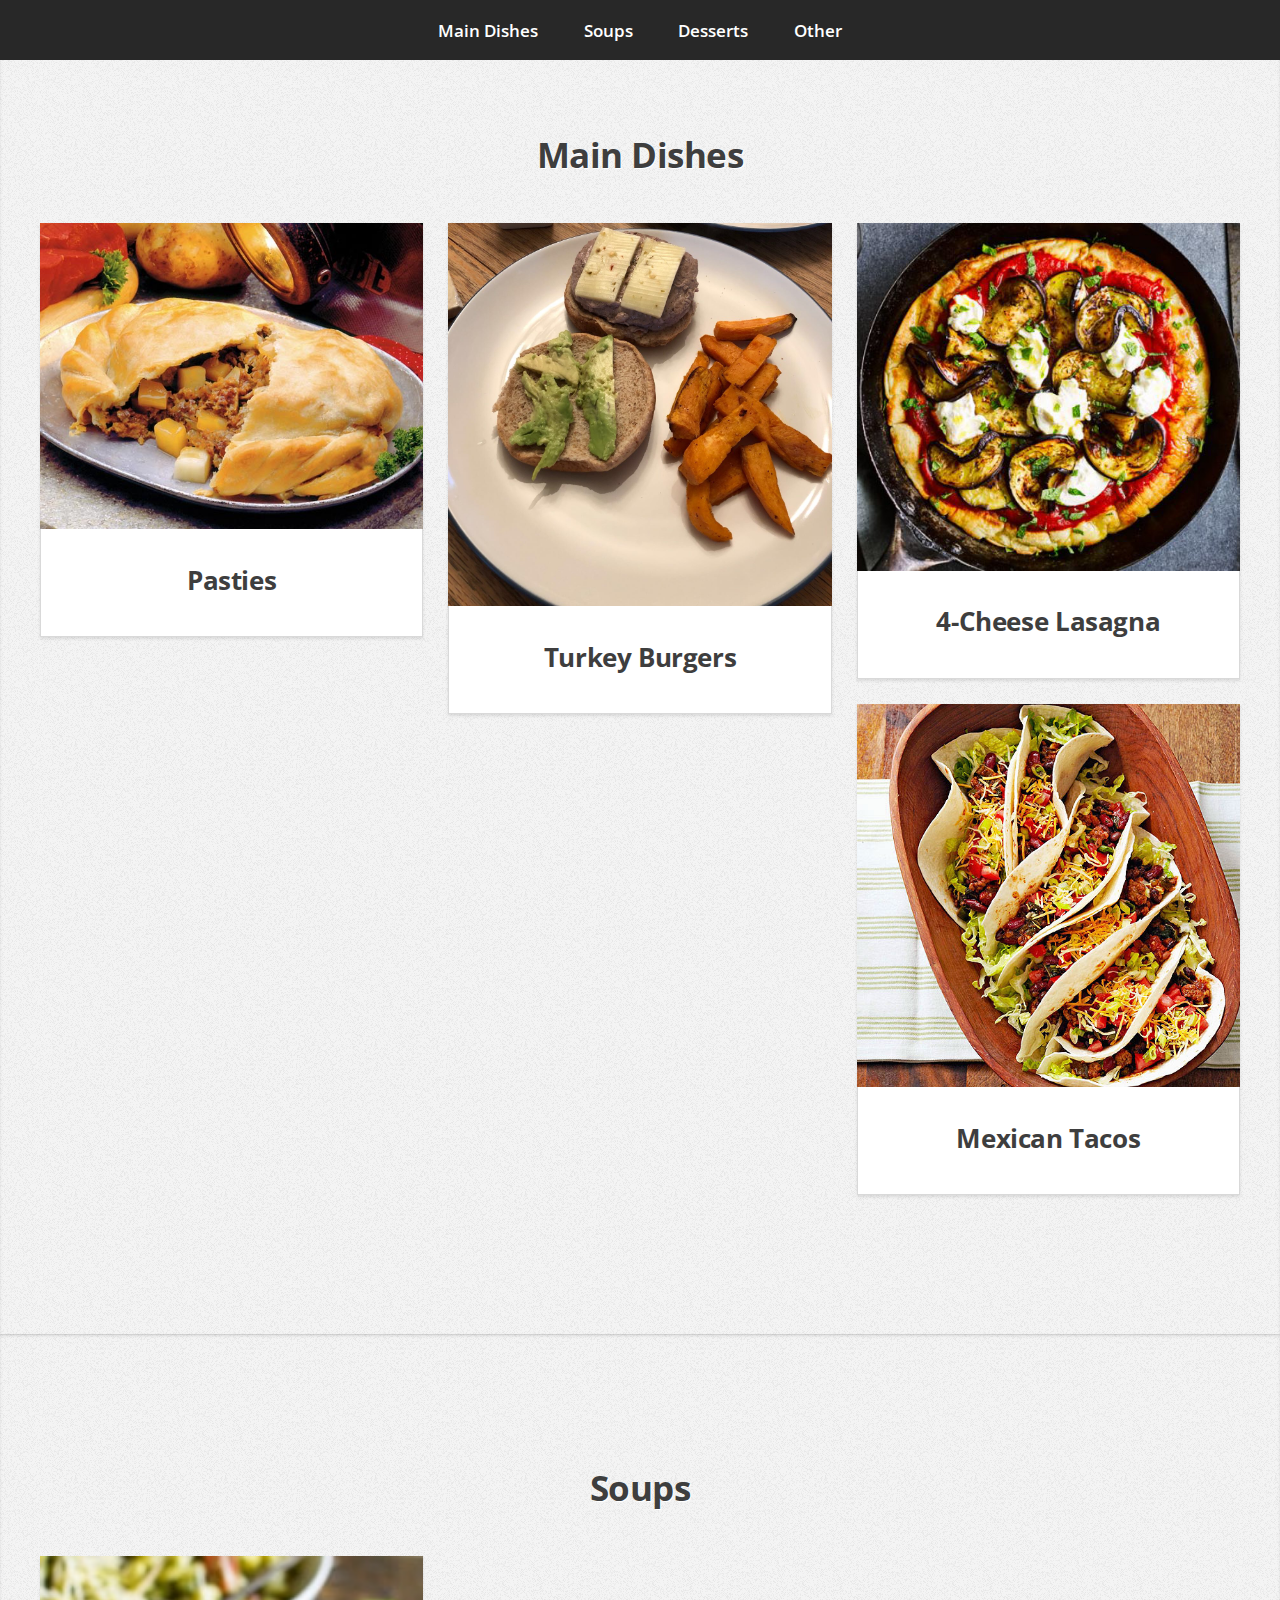
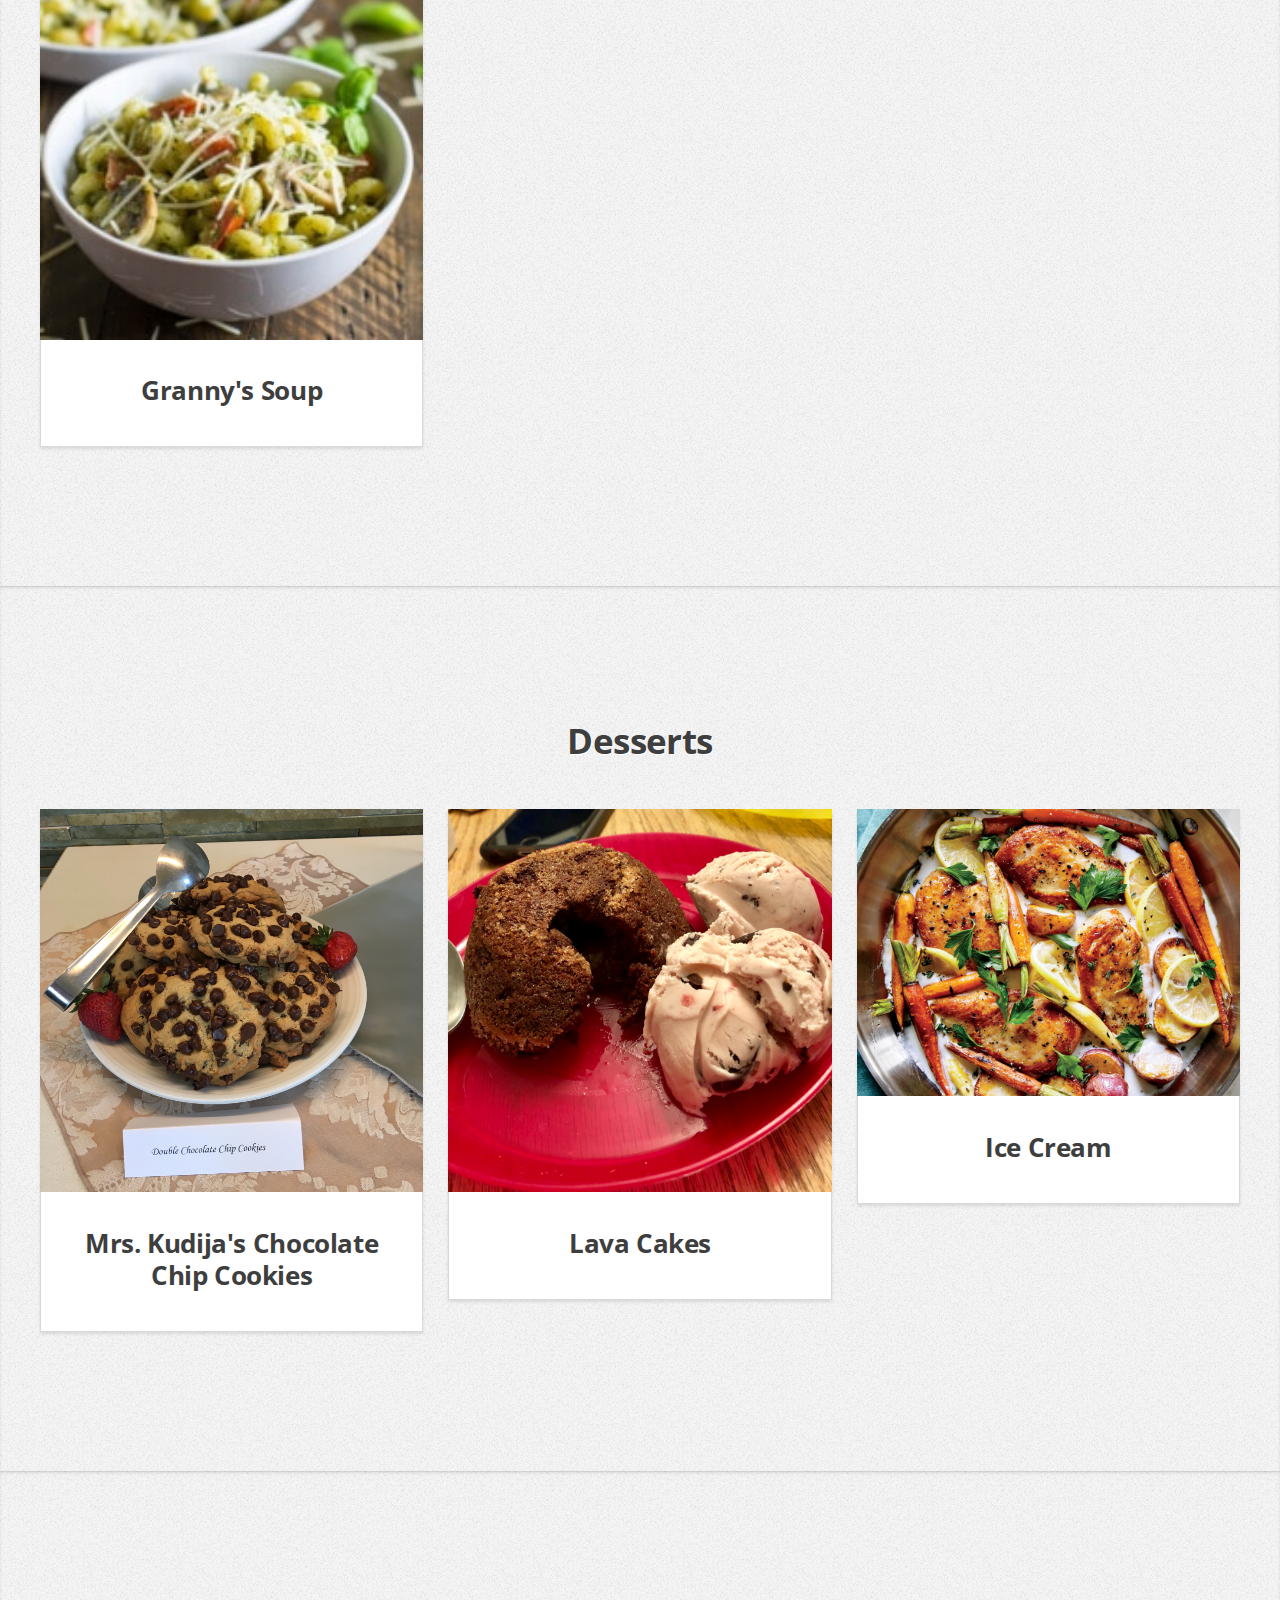
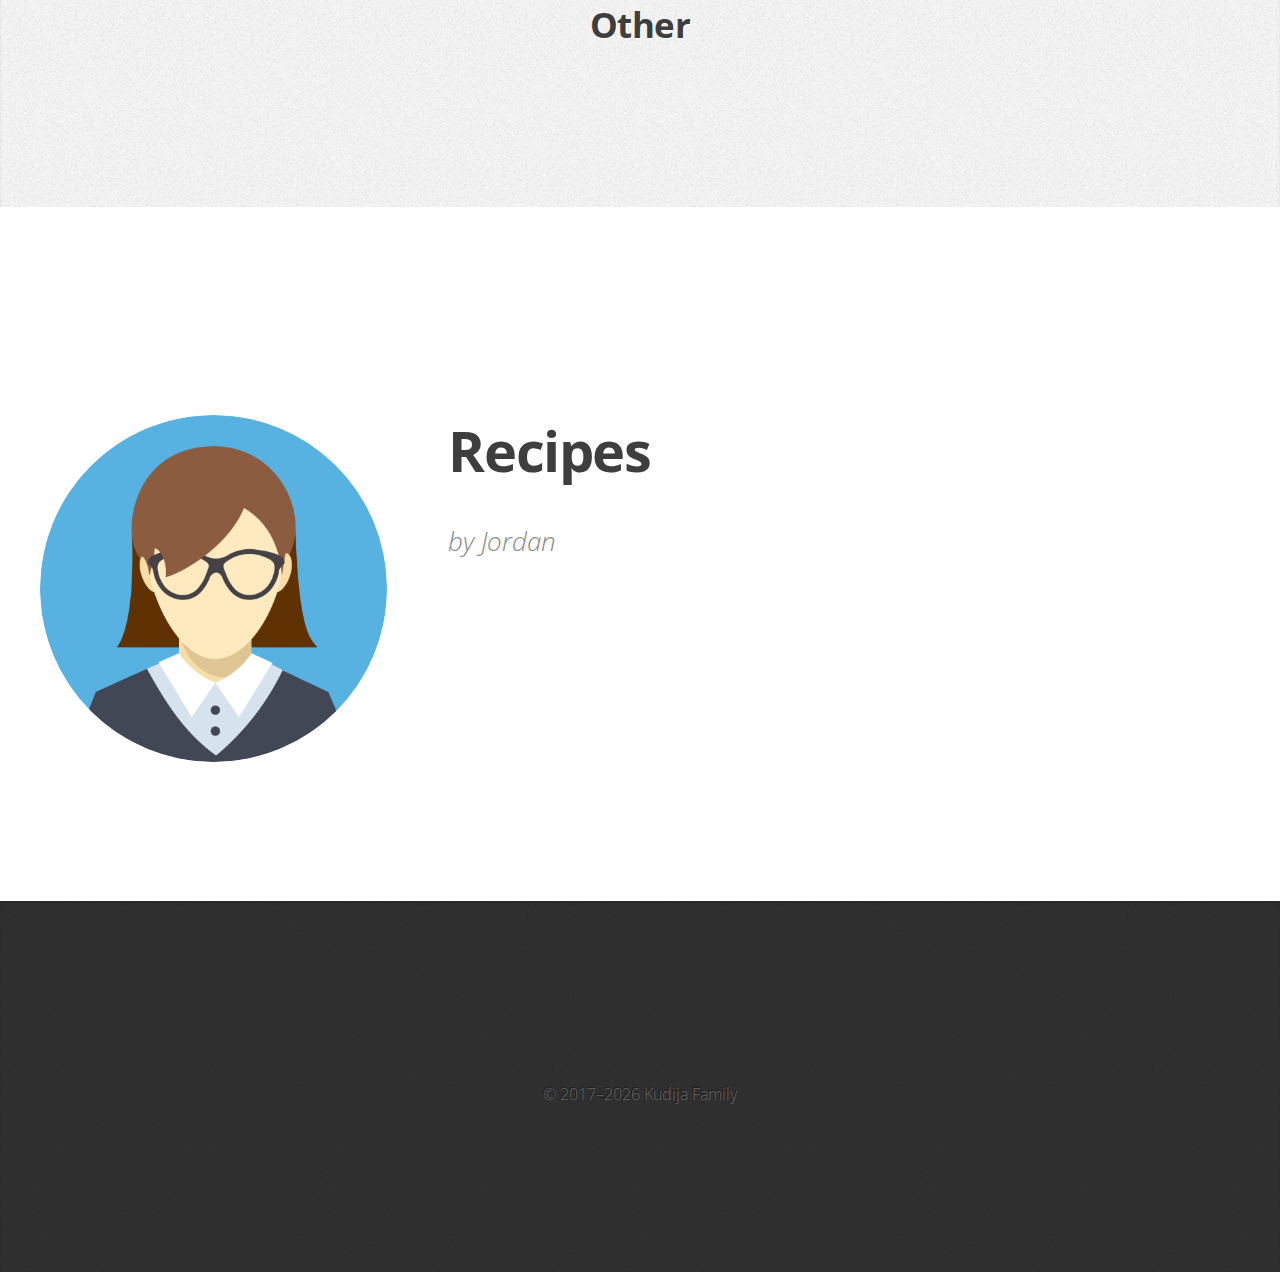
<file: docs/index.html>
<!DOCTYPE HTML>
<!--
	Miniport by HTML5 UP
	html5up.net | @ajlkn
	Free for personal and commercial use under the CCA 3.0 license (html5up.net/license)
-->
<html>
<head>
	<title>Recipes</title>
	<meta charset="utf-8" />
	<meta name="viewport" content="width=device-width, initial-scale=1" />
	<!--[if lte IE 8]><script src="assets/js/ie/html5shiv.js"></script><![endif]-->
	<link rel="stylesheet" href="assets/css/main.css" />
	<!--[if lte IE 8]><link rel="stylesheet" href="assets/css/ie8.css" /><![endif]-->
	<!--[if lte IE 9]><link rel="stylesheet" href="assets/css/ie9.css" /><![endif]-->
</head>
<body>

	<!-- Nav -->
	<nav id="nav">
		<ul class="container">
			<li><a href="#MainDishes">Main Dishes</a></li>
			<li><a href="#Soups">Soups</a></li>
			<li><a href="#Desserts">Desserts</a></li>
			<li><a href="#Other">Other</a></li>
															
		</ul>
	</nav>




<!-- CATEGORY -->
	<div class="wrapper style3">
		<article id="MainDishes">
			<header>
				<h2>Main Dishes</h2>
			</header>
			<div class="container">
				<div class="row">

	<!-- ARTICLE -->
	<div class="4u 12u(mobile)">
		<article class="box style2">
			<a href="articles/pasties.html" class="image featured"><img src="images/pasties.jpg" alt="" /></a>
			<h3><a href="articles/pasties.html">Pasties</a></h3>
		</article>
	</div>


	<!-- ARTICLE -->
	<div class="4u 12u(mobile)">
		<article class="box style2">
			<a href="articles/turkey-burger.html" class="image featured"><img src="images/turkey-burger.jpg" alt="" /></a>
			<h3><a href="articles/turkey-burger.html">Turkey Burgers</a></h3>
		</article>
	</div>


	<!-- ARTICLE -->
	<div class="4u 12u(mobile)">
		<article class="box style2">
			<a href="articles/lasagna.html" class="image featured"><img src="images/pic05.jpg" alt="" /></a>
			<h3><a href="articles/lasagna.html">4-Cheese Lasagna</a></h3>
		</article>
	</div>


	<!-- ARTICLE -->
	<div class="4u 12u(mobile)">
		<article class="box style2">
			<a href="articles/mexican-tacos.html" class="image featured"><img src="images/pic01.jpg" alt="" /></a>
			<h3><a href="articles/mexican-tacos.html">Mexican Tacos</a></h3>
		</article>
	</div>

					
				</div>
			</div>
		</article>
	</div>



<!-- CATEGORY -->
	<div class="wrapper style3">
		<article id="Soups">
			<header>
				<h2>Soups</h2>
			</header>
			<div class="container">
				<div class="row">

	<!-- ARTICLE -->
	<div class="4u 12u(mobile)">
		<article class="box style2">
			<a href="articles/grannys-soup.html" class="image featured"><img src="images/pic00.jpg" alt="" /></a>
			<h3><a href="articles/grannys-soup.html">Granny's Soup</a></h3>
		</article>
	</div>

					
				</div>
			</div>
		</article>
	</div>



<!-- CATEGORY -->
	<div class="wrapper style3">
		<article id="Desserts">
			<header>
				<h2>Desserts</h2>
			</header>
			<div class="container">
				<div class="row">

	<!-- ARTICLE -->
	<div class="4u 12u(mobile)">
		<article class="box style2">
			<a href="articles/chocolate-chip-cookies.html" class="image featured"><img src="images/chocolate-chip-cookies.jpg" alt="" /></a>
			<h3><a href="articles/chocolate-chip-cookies.html">Mrs. Kudija's Chocolate Chip Cookies</a></h3>
		</article>
	</div>


	<!-- ARTICLE -->
	<div class="4u 12u(mobile)">
		<article class="box style2">
			<a href="articles/lava-cakes.html" class="image featured"><img src="images/lava-cakes.jpg" alt="" /></a>
			<h3><a href="articles/lava-cakes.html">Lava Cakes</a></h3>
		</article>
	</div>


	<!-- ARTICLE -->
	<div class="4u 12u(mobile)">
		<article class="box style2">
			<a href="articles/ice-cream.html" class="image featured"><img src="images/pic03.jpg" alt="" /></a>
			<h3><a href="articles/ice-cream.html">Ice Cream</a></h3>
		</article>
	</div>

					
				</div>
			</div>
		</article>
	</div>



<!-- CATEGORY -->
	<div class="wrapper style3">
		<article id="Other">
			<header>
				<h2>Other</h2>
			</header>
			<div class="container">
				<div class="row">
					
				</div>
			</div>
		</article>
	</div>

					


	<!-- Home -->
	<div class="wrapper style1 first">
		<article class="container" id="top">
			<div class="row">
				<div class="4u 12u(mobile)">
					<span class="image fit"><img src="images/avatar.png" alt="" /></span>
				</div>
				<div class="8u 12u(mobile)">
					<header>
						<h1><strong>Recipes</strong></h1>
					</header>
					<p><i>by Jordan</i></p>

				</div>
			</div>
		</article>
	</div>

	<!-- Contact -->
	<div class="wrapper style4">
		<article id="contact" class="container 75%">

			<footer>
				<ul id="copyright">
					<li>&copy; 2017<script>new Date().getFullYear()>2017&&document.write("–"+new Date().getFullYear());</script> Kudija Family</li>
				</ul>
				</footer>
			</article>
		</div>

		<!-- Scripts -->
		<script src="assets/js/jquery.min.js"></script>
		<script src="assets/js/jquery.scrolly.min.js"></script>
		<script src="assets/js/skel.min.js"></script>
		<script src="assets/js/skel-viewport.min.js"></script>
		<script src="assets/js/util.js"></script>
		<!--[if lte IE 8]><script src="assets/js/ie/respond.min.js"></script><![endif]-->
		<script src="assets/js/main.js"></script>

	</body>
	</html>
</file>
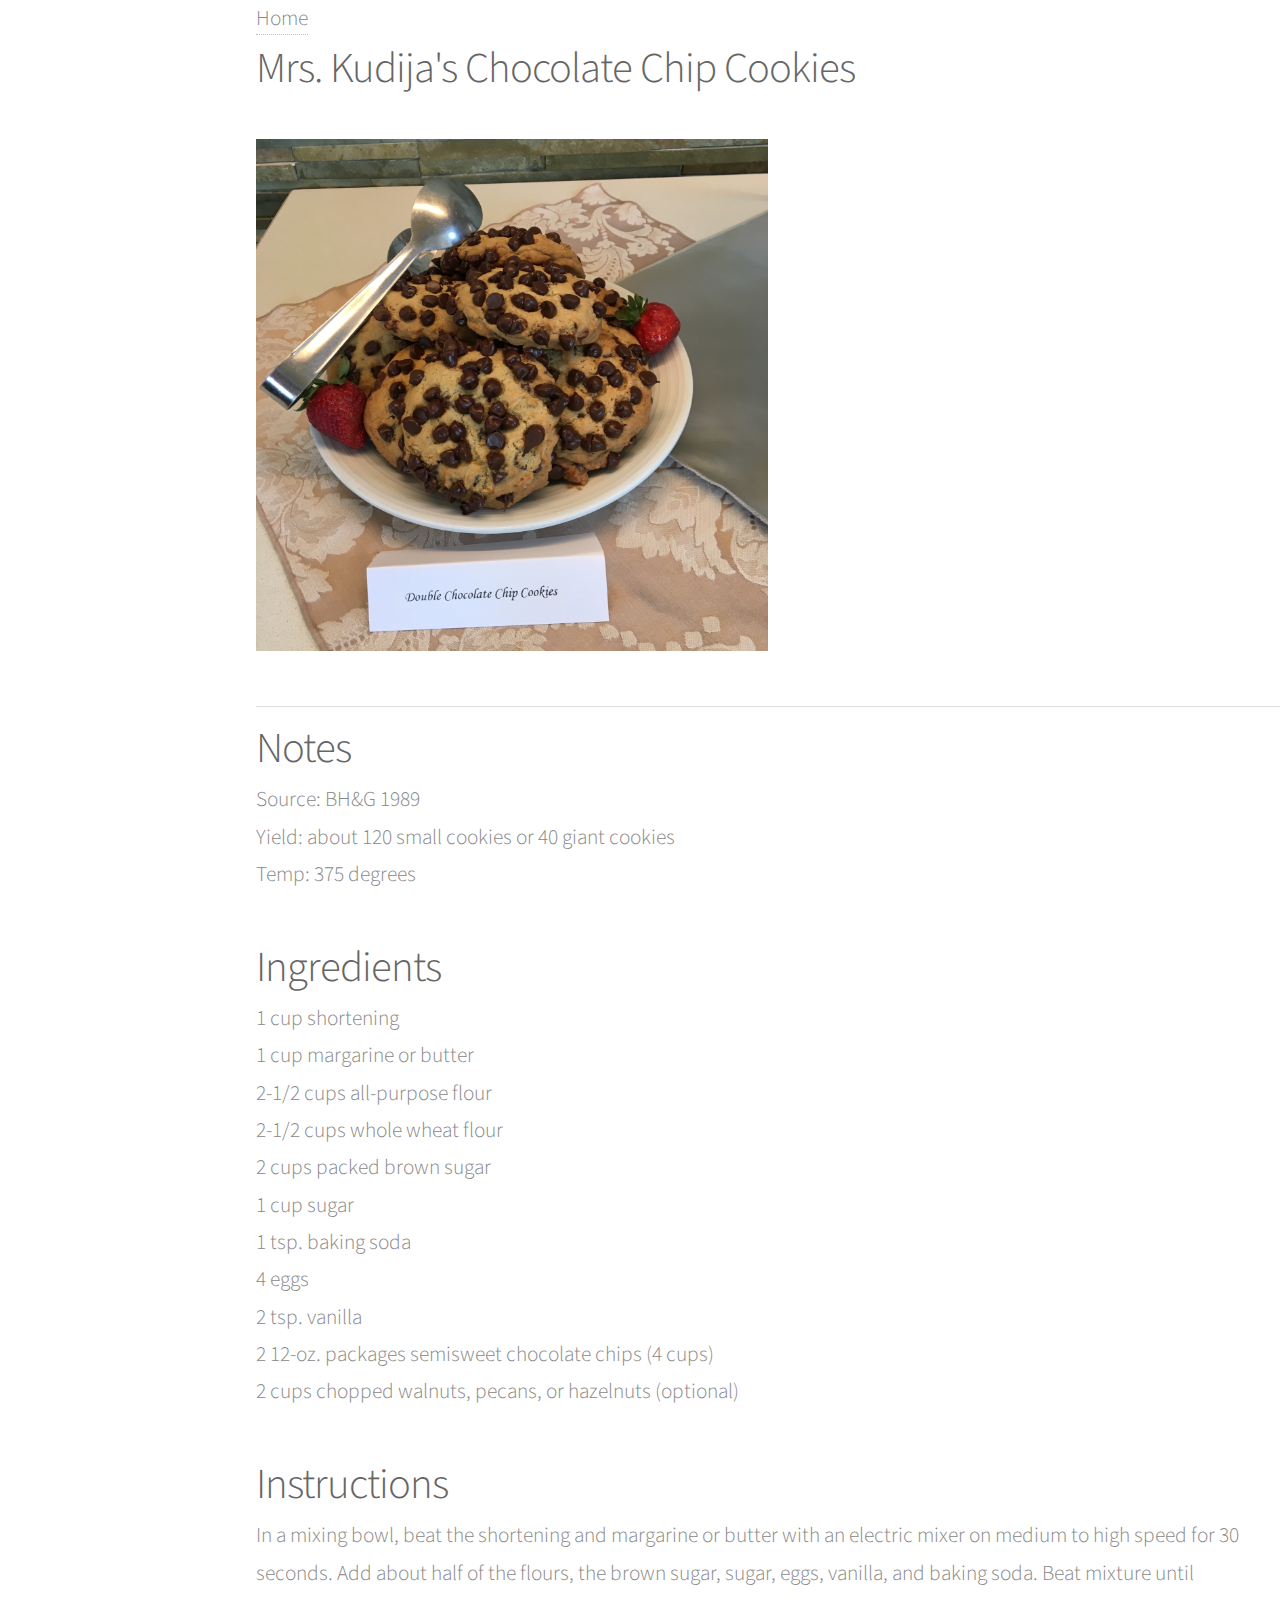
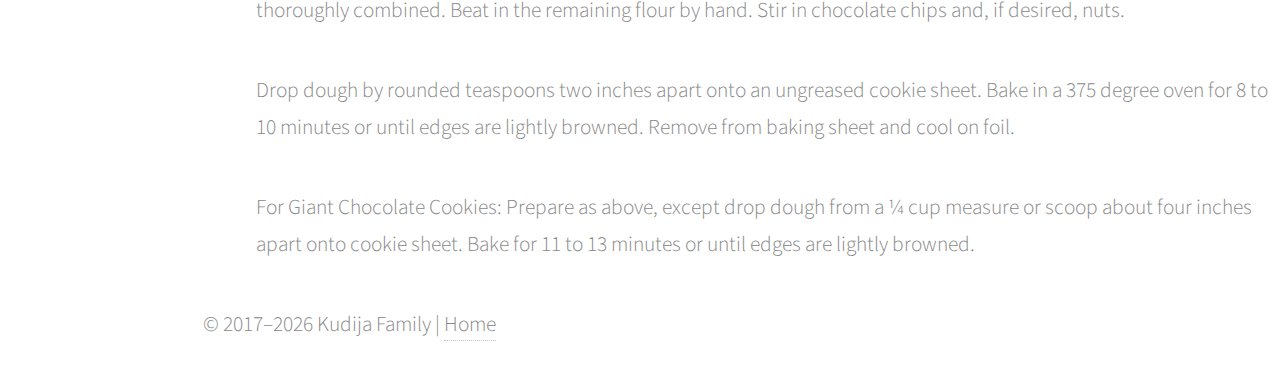
<file: docs/articles/chocolate-chip-cookies.html>
<!DOCTYPE HTML>
<!--
Miniport by HTML5 UP
html5up.net | @ajlkn
Free for personal and commercial use under the CCA 3.0 license (html5up.net/license)
-->
<html>
<head>
<title>Mrs. Kudija's Chocolate Chip Cookies</title>
<meta charset="utf-8" />
<meta name="viewport" content="width=device-width, initial-scale=1" />
<!--[if lte IE 8]><script src="assets/js/ie/html5shiv.js"></script><![endif]-->
<link rel="stylesheet" href="../assets/css/main-prologue.css" />
<!--[if lte IE 8]><link rel="stylesheet" href="assets/css/ie8.css" /><![endif]-->
<!--[if lte IE 9]><link rel="stylesheet" href="assets/css/ie9.css" /><![endif]-->
</head>
<body>

<!-- Nav -->
<!-- <nav id="nav">
<ul class="container">
<li><a href="../index.html">Home</a></li>
</ul>
</nav> -->

<!-- Recipe -->
<div class="wrapper style3">
<article id="main">
<header>

<a href="../index.html">Home</a>


<h2>Mrs. Kudija's Chocolate Chip Cookies</h2>

<br>

<img src="../images/chocolate-chip-cookies.jpg" width="50%" height="50%" alt="" />
</header>

<hr>

<h2>Notes</h2>

<p>Source:  BH&amp;G 1989<br />
Yield: about 120 small cookies or 40 giant cookies<br />
Temp: 375 degrees</p>

<h2>Ingredients</h2>

<ul>
<li>1 cup shortening</li>
<li>1 cup margarine or butter</li>
<li>2-1/2 cups all-purpose flour</li>
<li>2-1/2 cups whole wheat flour</li>
<li>2 cups packed brown sugar</li>
<li>1 cup sugar</li>
<li>1 tsp. baking soda</li>
<li>4 eggs</li>
<li>2 tsp. vanilla</li>
<li>2 12-oz. packages semisweet chocolate chips (4 cups)</li>
<li>2 cups chopped walnuts, pecans, or hazelnuts (optional)</li>
</ul>

<h2>Instructions</h2>

<p>In a mixing bowl, beat the shortening and margarine or butter with an electric mixer on medium to high speed for 30 seconds.  Add about half of the flours, the brown sugar, sugar, eggs, vanilla, and baking soda.  Beat mixture until thoroughly combined.  Beat in the remaining flour by hand.  Stir in chocolate chips and, if desired, nuts.</p>

<p>Drop dough by rounded teaspoons two inches apart onto an ungreased cookie sheet.  Bake in a 375 degree oven for 8 to 10 minutes or until edges are lightly browned.  Remove from baking sheet and cool on foil.  </p>

<p>For Giant Chocolate Cookies:  Prepare as above, except drop dough from a ¼ cup measure or scoop about four inches apart onto cookie sheet.  Bake for 11 to 13 minutes or until edges are lightly browned.</p>


</article>
</div>




<!-- Home -->
<!-- <div class="wrapper style1 first">
<article class="container" id="top">
<div class="row">
<div class="4u 12u(mobile)">
<span class="image fit"><img src="../images/avatar.png" alt="" /></span>
</div>
<div class="8u 12u(mobile)">
<header>
<h1><strong>Recipes</strong></h1>
</header>
<p><i>by Jordan</i></p>
</div>
</div>
</article>
</div> -->

<!-- Contact -->
<div class="wrapper style4">
<article id="contact" class="container 75%">

<footer>
<ul id="copyright">
<li>&copy; 2017<script>new Date().getFullYear()>2017&&document.write("–"+new Date().getFullYear());</script> Kudija Family | <a href="../index.html">Home</a></li>
</ul>
</footer>
</article>
</div>

<!-- Scripts -->
<script src="../assets/js/jquery.min.js"></script>
<script src="../assets/js/jquery.scrolly.min.js"></script>
<script src="../assets/js/skel.min.js"></script>
<script src="../assets/js/skel-viewport.min.js"></script>
<script src="../assets/js/util.js"></script>
<!--[if lte IE 8]><script src="assets/js/ie/respond.min.js"></script><![endif]-->
<script src="../assets/js/main.js"></script>

</body>
</html>
</file>
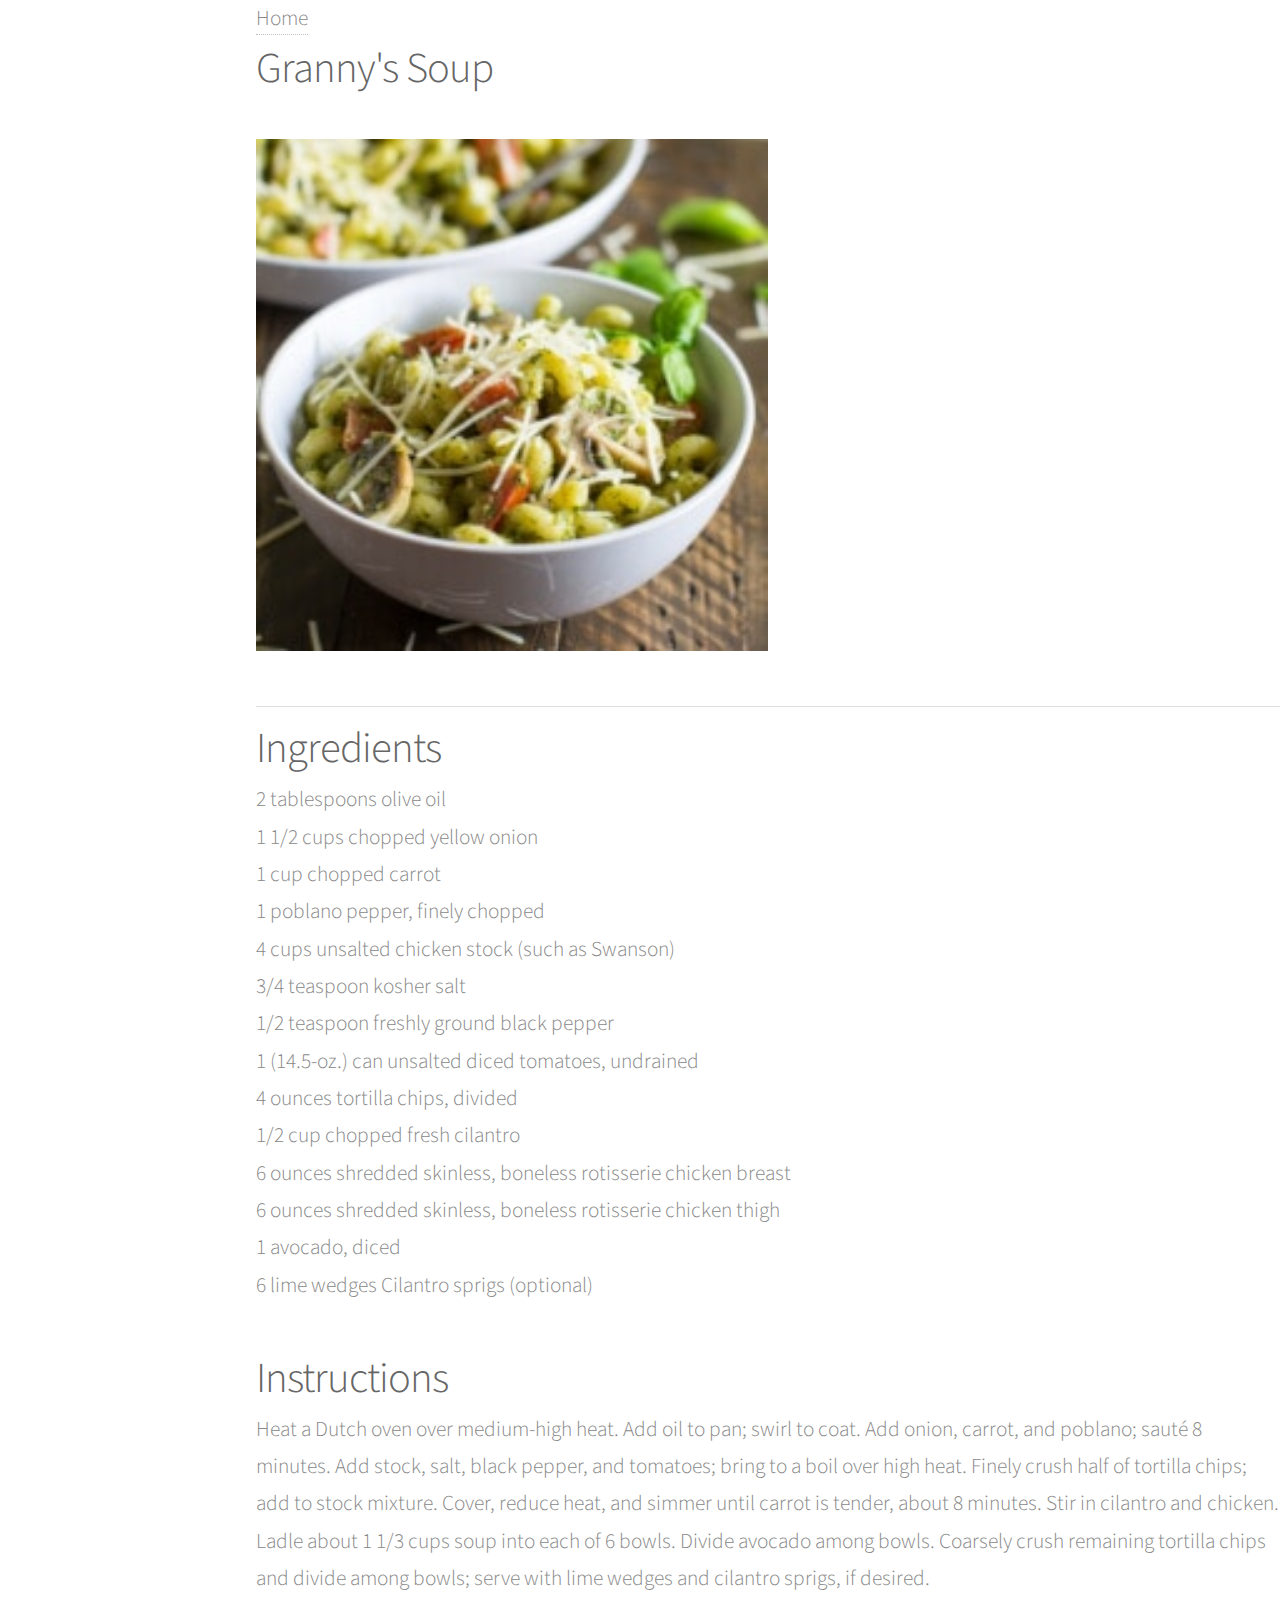
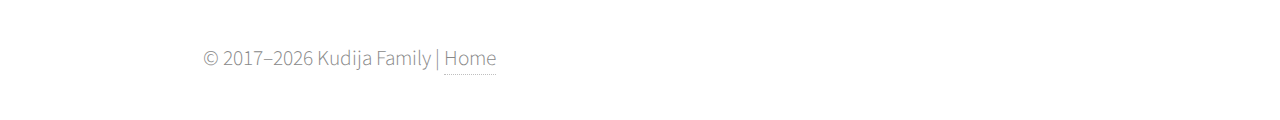
<file: docs/articles/grannys-soup.html>
<!DOCTYPE HTML>
<!--
Miniport by HTML5 UP
html5up.net | @ajlkn
Free for personal and commercial use under the CCA 3.0 license (html5up.net/license)
-->
<html>
<head>
<title>Granny's Soup</title>
<meta charset="utf-8" />
<meta name="viewport" content="width=device-width, initial-scale=1" />
<!--[if lte IE 8]><script src="assets/js/ie/html5shiv.js"></script><![endif]-->
<link rel="stylesheet" href="../assets/css/main-prologue.css" />
<!--[if lte IE 8]><link rel="stylesheet" href="assets/css/ie8.css" /><![endif]-->
<!--[if lte IE 9]><link rel="stylesheet" href="assets/css/ie9.css" /><![endif]-->
</head>
<body>

<!-- Nav -->
<!-- <nav id="nav">
<ul class="container">
<li><a href="../index.html">Home</a></li>
</ul>
</nav> -->

<!-- Recipe -->
<div class="wrapper style3">
<article id="main">
<header>

<a href="../index.html">Home</a>


<h2>Granny's Soup</h2>

<br>

<img src="../images/pic00.jpg" width="50%" height="50%" alt="" />
</header>

<hr>

<h2>Ingredients</h2>

<ul>
<li>2 tablespoons olive oil </li>
<li>1 1/2 cups chopped yellow onion </li>
<li>1 cup chopped carrot </li>
<li>1 poblano pepper, finely chopped </li>
<li>4 cups unsalted chicken stock (such as Swanson) </li>
<li>3/4 teaspoon kosher salt </li>
<li>1/2 teaspoon freshly ground black pepper </li>
<li>1 (14.5-oz.) can unsalted diced tomatoes, undrained </li>
<li>4 ounces tortilla chips, divided </li>
<li>1/2 cup chopped fresh cilantro </li>
<li>6 ounces shredded skinless, boneless rotisserie chicken breast </li>
<li>6 ounces shredded skinless, boneless rotisserie chicken thigh </li>
<li>1 avocado, diced </li>
<li>6 lime wedges Cilantro sprigs (optional)</li>
</ul>

<h2>Instructions</h2>

<p>Heat a Dutch oven over medium-high heat. Add oil to pan; swirl to coat. Add onion, carrot, and poblano; sauté 8 minutes. Add stock, salt, black pepper, and tomatoes; bring to a boil over high heat. Finely crush half of tortilla chips; add to stock mixture. Cover, reduce heat, and simmer until carrot is tender, about 8 minutes. Stir in cilantro and chicken. Ladle about 1 1/3 cups soup into each of 6 bowls. Divide avocado among bowls. Coarsely crush remaining tortilla chips and divide among bowls; serve with lime wedges and cilantro sprigs, if desired.</p>


</article>
</div>




<!-- Home -->
<!-- <div class="wrapper style1 first">
<article class="container" id="top">
<div class="row">
<div class="4u 12u(mobile)">
<span class="image fit"><img src="../images/avatar.png" alt="" /></span>
</div>
<div class="8u 12u(mobile)">
<header>
<h1><strong>Recipes</strong></h1>
</header>
<p><i>by Jordan</i></p>
</div>
</div>
</article>
</div> -->

<!-- Contact -->
<div class="wrapper style4">
<article id="contact" class="container 75%">

<footer>
<ul id="copyright">
<li>&copy; 2017<script>new Date().getFullYear()>2017&&document.write("–"+new Date().getFullYear());</script> Kudija Family | <a href="../index.html">Home</a></li>
</ul>
</footer>
</article>
</div>

<!-- Scripts -->
<script src="../assets/js/jquery.min.js"></script>
<script src="../assets/js/jquery.scrolly.min.js"></script>
<script src="../assets/js/skel.min.js"></script>
<script src="../assets/js/skel-viewport.min.js"></script>
<script src="../assets/js/util.js"></script>
<!--[if lte IE 8]><script src="assets/js/ie/respond.min.js"></script><![endif]-->
<script src="../assets/js/main.js"></script>

</body>
</html>
</file>
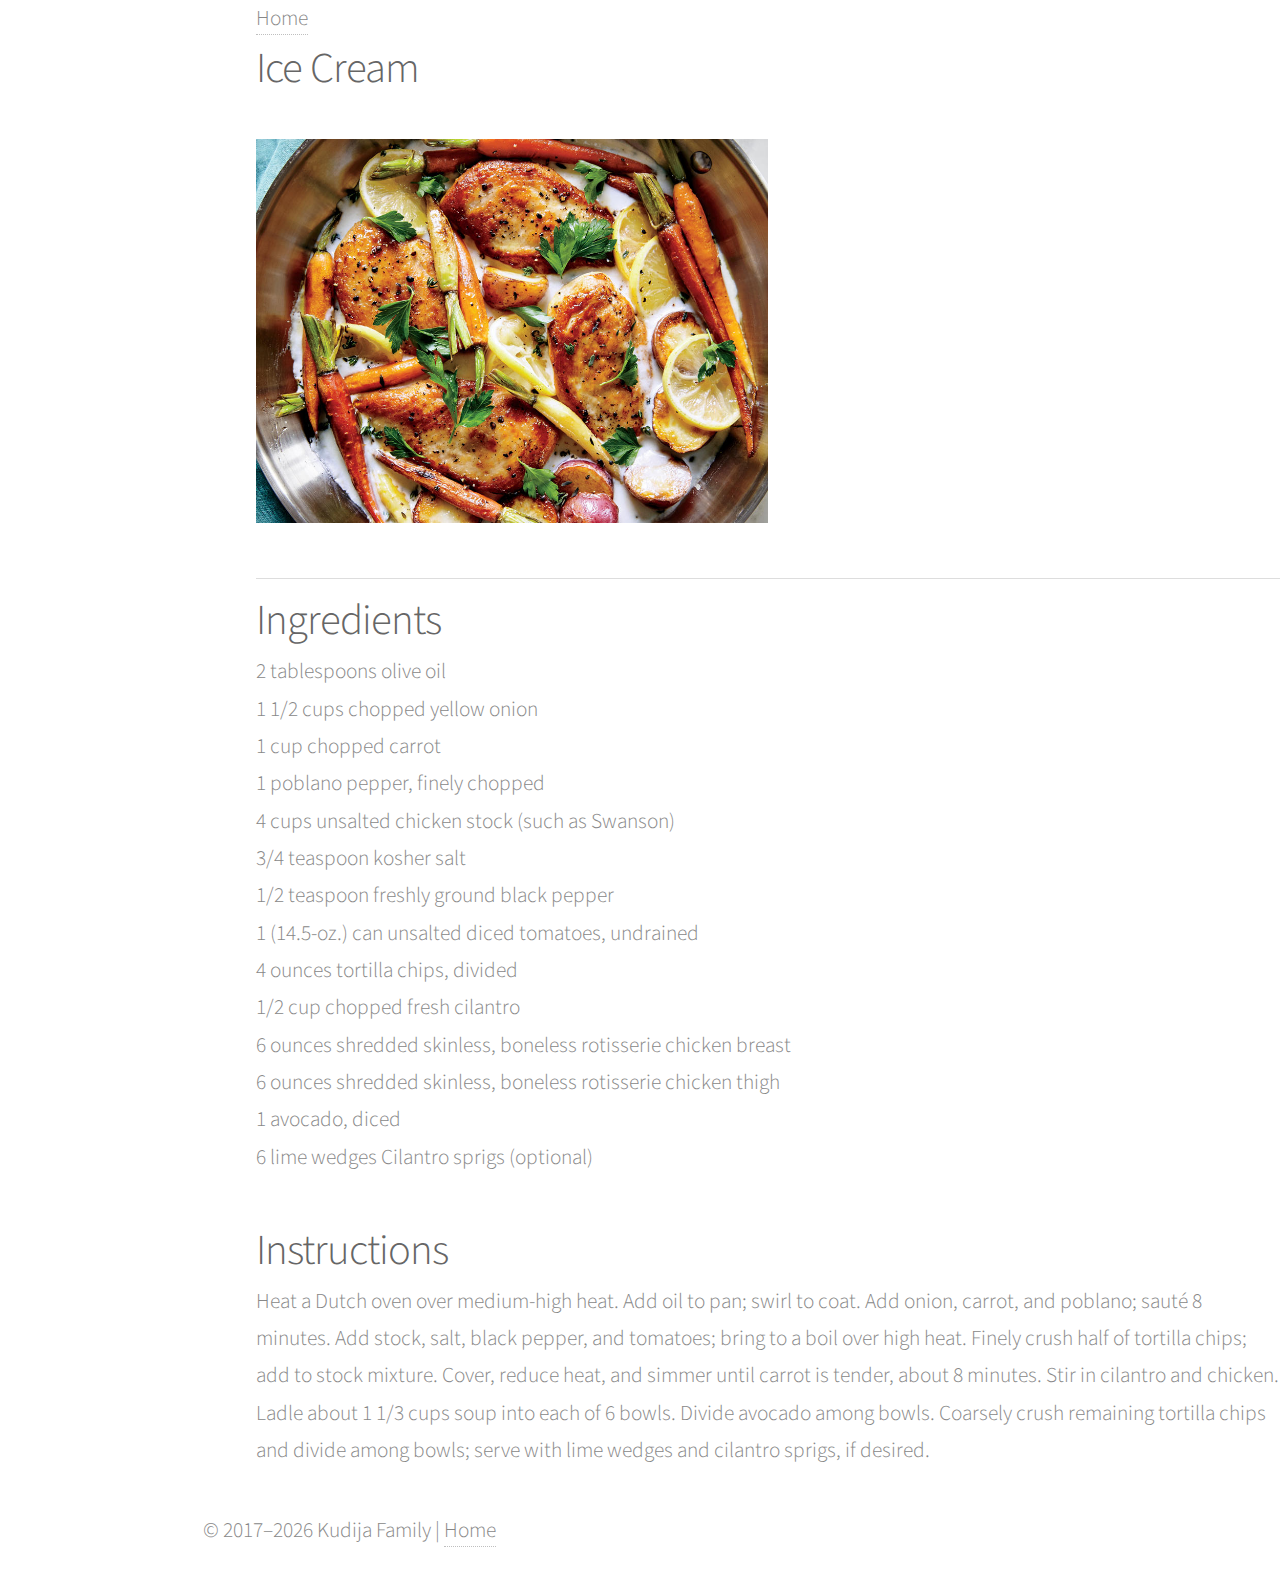
<file: docs/articles/ice-cream.html>
<!DOCTYPE HTML>
<!--
Miniport by HTML5 UP
html5up.net | @ajlkn
Free for personal and commercial use under the CCA 3.0 license (html5up.net/license)
-->
<html>
<head>
<title>Ice Cream</title>
<meta charset="utf-8" />
<meta name="viewport" content="width=device-width, initial-scale=1" />
<!--[if lte IE 8]><script src="assets/js/ie/html5shiv.js"></script><![endif]-->
<link rel="stylesheet" href="../assets/css/main-prologue.css" />
<!--[if lte IE 8]><link rel="stylesheet" href="assets/css/ie8.css" /><![endif]-->
<!--[if lte IE 9]><link rel="stylesheet" href="assets/css/ie9.css" /><![endif]-->
</head>
<body>

<!-- Nav -->
<!-- <nav id="nav">
<ul class="container">
<li><a href="../index.html">Home</a></li>
</ul>
</nav> -->

<!-- Recipe -->
<div class="wrapper style3">
<article id="main">
<header>

<a href="../index.html">Home</a>


<h2>Ice Cream</h2>

<br>

<img src="../images/pic03.jpg" width="50%" height="50%" alt="" />
</header>

<hr>

<h2>Ingredients</h2>

<ul>
<li>2 tablespoons olive oil </li>
<li>1 1/2 cups chopped yellow onion </li>
<li>1 cup chopped carrot </li>
<li>1 poblano pepper, finely chopped </li>
<li>4 cups unsalted chicken stock (such as Swanson) </li>
<li>3/4 teaspoon kosher salt </li>
<li>1/2 teaspoon freshly ground black pepper </li>
<li>1 (14.5-oz.) can unsalted diced tomatoes, undrained </li>
<li>4 ounces tortilla chips, divided </li>
<li>1/2 cup chopped fresh cilantro </li>
<li>6 ounces shredded skinless, boneless rotisserie chicken breast </li>
<li>6 ounces shredded skinless, boneless rotisserie chicken thigh </li>
<li>1 avocado, diced </li>
<li>6 lime wedges Cilantro sprigs (optional)</li>
</ul>

<h2>Instructions</h2>

<p>Heat a Dutch oven over medium-high heat. Add oil to pan; swirl to coat. Add onion, carrot, and poblano; sauté 8 minutes. Add stock, salt, black pepper, and tomatoes; bring to a boil over high heat. Finely crush half of tortilla chips; add to stock mixture. Cover, reduce heat, and simmer until carrot is tender, about 8 minutes. Stir in cilantro and chicken. Ladle about 1 1/3 cups soup into each of 6 bowls. Divide avocado among bowls. Coarsely crush remaining tortilla chips and divide among bowls; serve with lime wedges and cilantro sprigs, if desired.</p>


</article>
</div>




<!-- Home -->
<!-- <div class="wrapper style1 first">
<article class="container" id="top">
<div class="row">
<div class="4u 12u(mobile)">
<span class="image fit"><img src="../images/avatar.png" alt="" /></span>
</div>
<div class="8u 12u(mobile)">
<header>
<h1><strong>Recipes</strong></h1>
</header>
<p><i>by Jordan</i></p>
</div>
</div>
</article>
</div> -->

<!-- Contact -->
<div class="wrapper style4">
<article id="contact" class="container 75%">

<footer>
<ul id="copyright">
<li>&copy; 2017<script>new Date().getFullYear()>2017&&document.write("–"+new Date().getFullYear());</script> Kudija Family | <a href="../index.html">Home</a></li>
</ul>
</footer>
</article>
</div>

<!-- Scripts -->
<script src="../assets/js/jquery.min.js"></script>
<script src="../assets/js/jquery.scrolly.min.js"></script>
<script src="../assets/js/skel.min.js"></script>
<script src="../assets/js/skel-viewport.min.js"></script>
<script src="../assets/js/util.js"></script>
<!--[if lte IE 8]><script src="assets/js/ie/respond.min.js"></script><![endif]-->
<script src="../assets/js/main.js"></script>

</body>
</html>
</file>
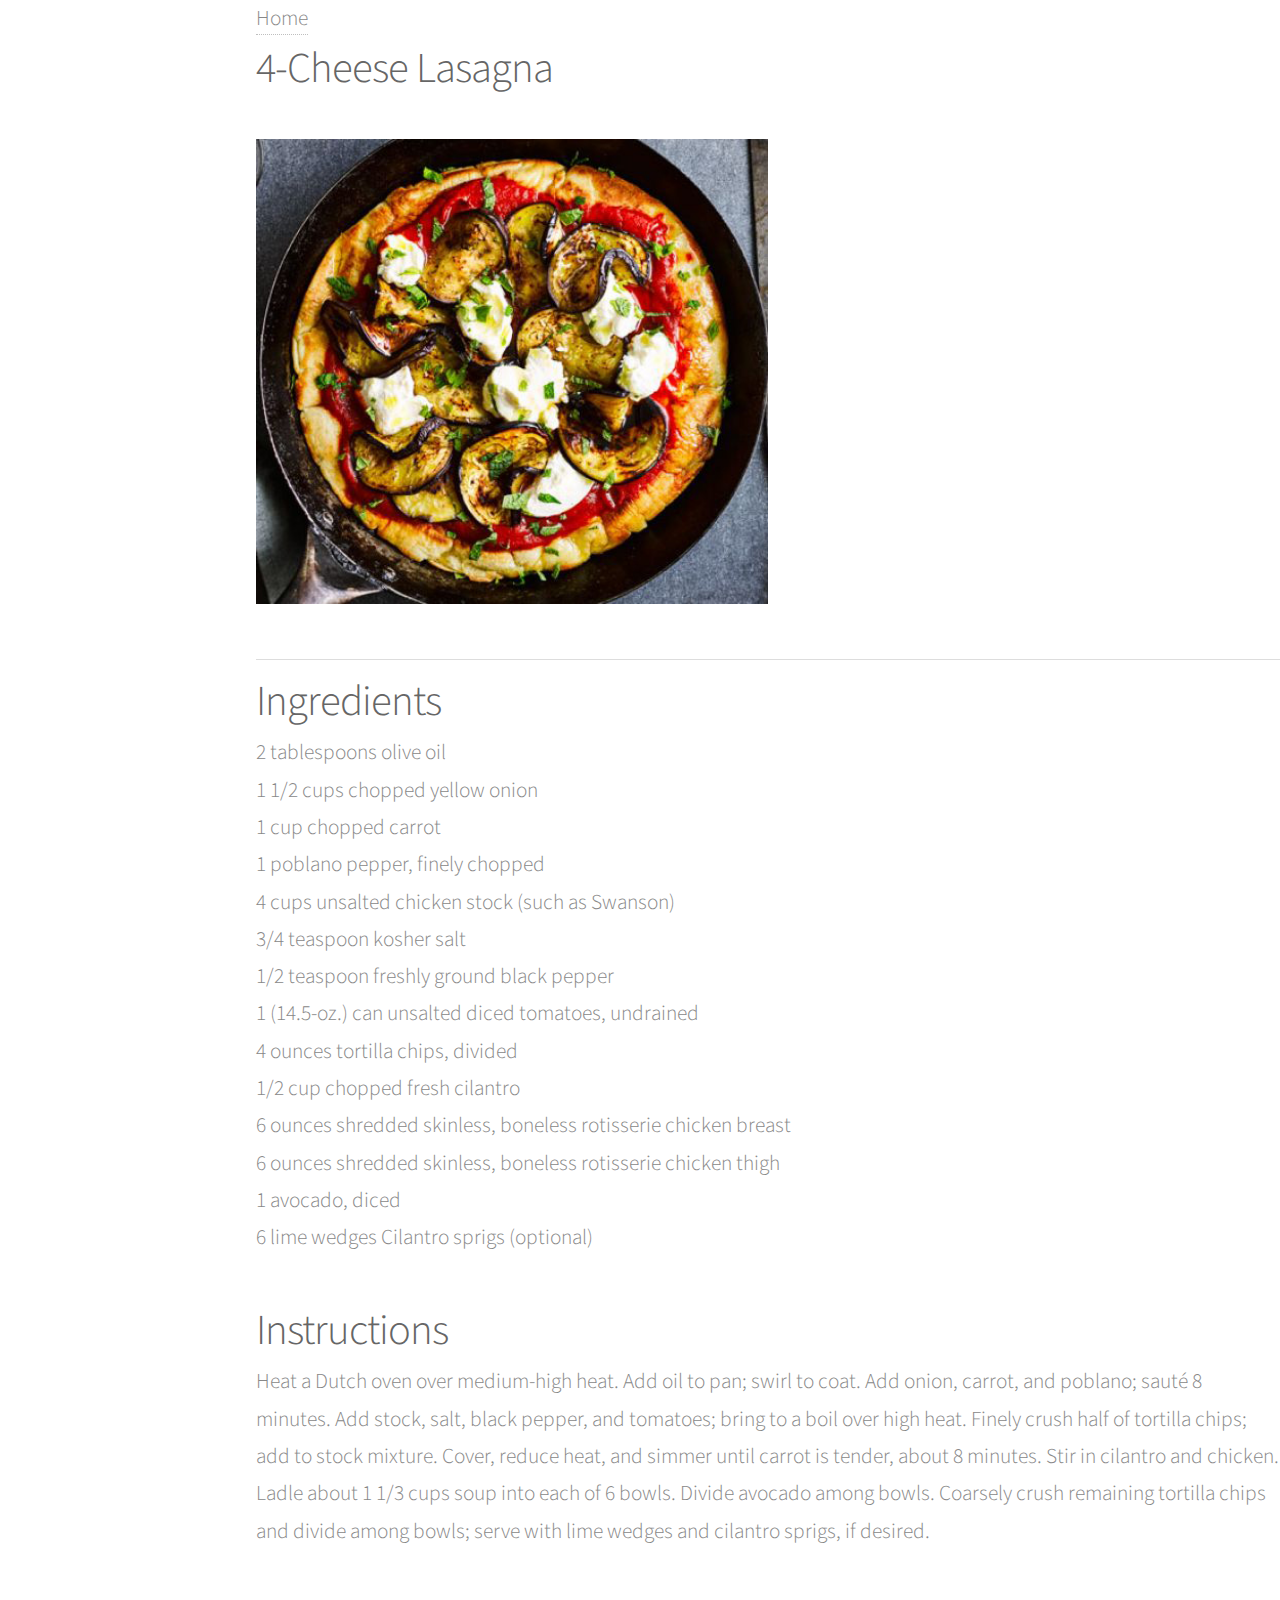
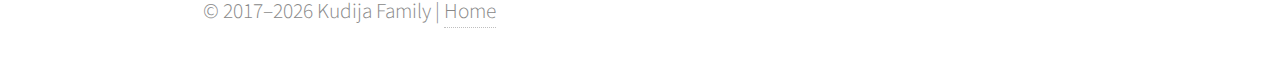
<file: docs/articles/lasagna.html>
<!DOCTYPE HTML>
<!--
Miniport by HTML5 UP
html5up.net | @ajlkn
Free for personal and commercial use under the CCA 3.0 license (html5up.net/license)
-->
<html>
<head>
<title>4-Cheese Lasagna</title>
<meta charset="utf-8" />
<meta name="viewport" content="width=device-width, initial-scale=1" />
<!--[if lte IE 8]><script src="assets/js/ie/html5shiv.js"></script><![endif]-->
<link rel="stylesheet" href="../assets/css/main-prologue.css" />
<!--[if lte IE 8]><link rel="stylesheet" href="assets/css/ie8.css" /><![endif]-->
<!--[if lte IE 9]><link rel="stylesheet" href="assets/css/ie9.css" /><![endif]-->
</head>
<body>

<!-- Nav -->
<!-- <nav id="nav">
<ul class="container">
<li><a href="../index.html">Home</a></li>
</ul>
</nav> -->

<!-- Recipe -->
<div class="wrapper style3">
<article id="main">
<header>

<a href="../index.html">Home</a>


<h2>4-Cheese Lasagna</h2>

<br>

<img src="../images/pic05.jpg" width="50%" height="50%" alt="" />
</header>

<hr>

<h2>Ingredients</h2>

<ul>
<li>2 tablespoons olive oil </li>
<li>1 1/2 cups chopped yellow onion </li>
<li>1 cup chopped carrot </li>
<li>1 poblano pepper, finely chopped </li>
<li>4 cups unsalted chicken stock (such as Swanson) </li>
<li>3/4 teaspoon kosher salt </li>
<li>1/2 teaspoon freshly ground black pepper </li>
<li>1 (14.5-oz.) can unsalted diced tomatoes, undrained </li>
<li>4 ounces tortilla chips, divided </li>
<li>1/2 cup chopped fresh cilantro </li>
<li>6 ounces shredded skinless, boneless rotisserie chicken breast </li>
<li>6 ounces shredded skinless, boneless rotisserie chicken thigh </li>
<li>1 avocado, diced </li>
<li>6 lime wedges Cilantro sprigs (optional)</li>
</ul>

<h2>Instructions</h2>

<p>Heat a Dutch oven over medium-high heat. Add oil to pan; swirl to coat. Add onion, carrot, and poblano; sauté 8 minutes. Add stock, salt, black pepper, and tomatoes; bring to a boil over high heat. Finely crush half of tortilla chips; add to stock mixture. Cover, reduce heat, and simmer until carrot is tender, about 8 minutes. Stir in cilantro and chicken. Ladle about 1 1/3 cups soup into each of 6 bowls. Divide avocado among bowls. Coarsely crush remaining tortilla chips and divide among bowls; serve with lime wedges and cilantro sprigs, if desired.</p>


</article>
</div>




<!-- Home -->
<!-- <div class="wrapper style1 first">
<article class="container" id="top">
<div class="row">
<div class="4u 12u(mobile)">
<span class="image fit"><img src="../images/avatar.png" alt="" /></span>
</div>
<div class="8u 12u(mobile)">
<header>
<h1><strong>Recipes</strong></h1>
</header>
<p><i>by Jordan</i></p>
</div>
</div>
</article>
</div> -->

<!-- Contact -->
<div class="wrapper style4">
<article id="contact" class="container 75%">

<footer>
<ul id="copyright">
<li>&copy; 2017<script>new Date().getFullYear()>2017&&document.write("–"+new Date().getFullYear());</script> Kudija Family | <a href="../index.html">Home</a></li>
</ul>
</footer>
</article>
</div>

<!-- Scripts -->
<script src="../assets/js/jquery.min.js"></script>
<script src="../assets/js/jquery.scrolly.min.js"></script>
<script src="../assets/js/skel.min.js"></script>
<script src="../assets/js/skel-viewport.min.js"></script>
<script src="../assets/js/util.js"></script>
<!--[if lte IE 8]><script src="assets/js/ie/respond.min.js"></script><![endif]-->
<script src="../assets/js/main.js"></script>

</body>
</html>
</file>
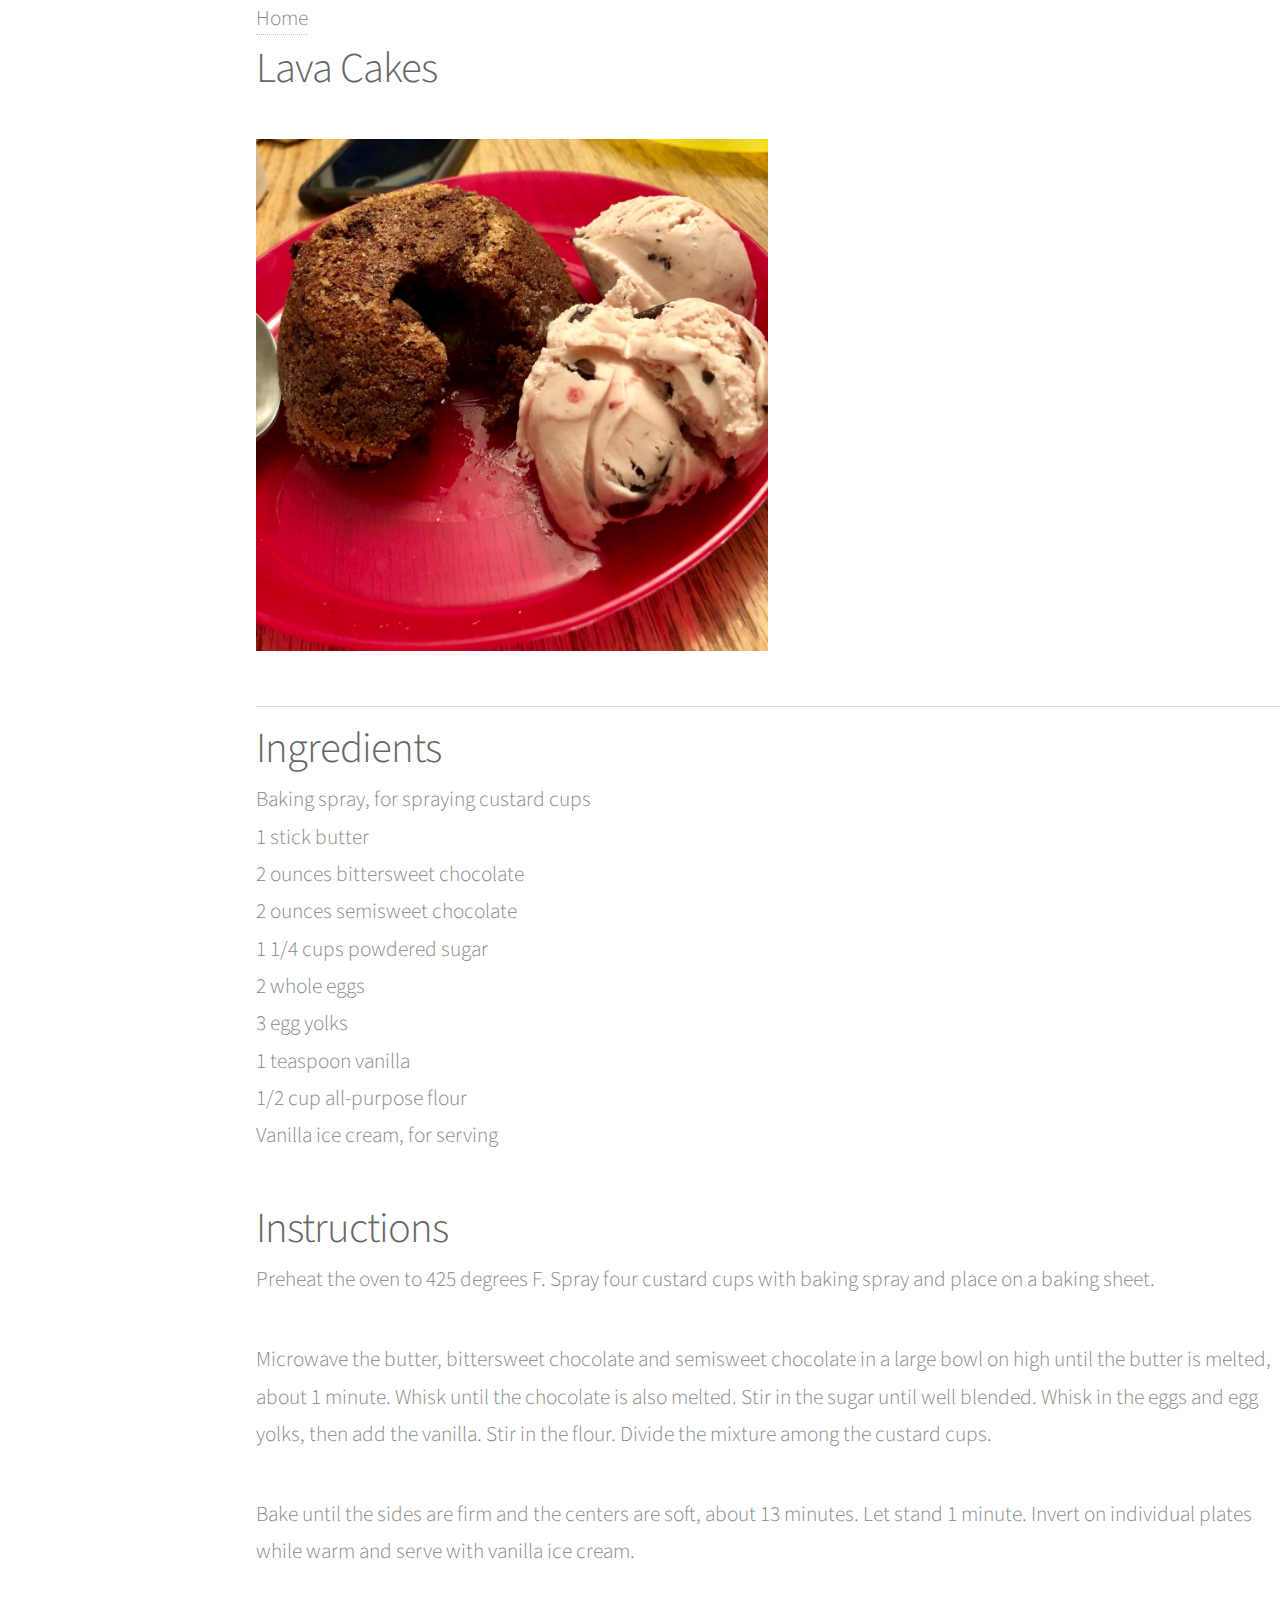
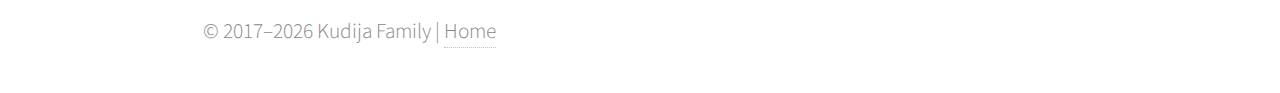
<file: docs/articles/lava-cakes.html>
<!DOCTYPE HTML>
<!--
Miniport by HTML5 UP
html5up.net | @ajlkn
Free for personal and commercial use under the CCA 3.0 license (html5up.net/license)
-->
<html>
<head>
<title>Lava Cakes</title>
<meta charset="utf-8" />
<meta name="viewport" content="width=device-width, initial-scale=1" />
<!--[if lte IE 8]><script src="assets/js/ie/html5shiv.js"></script><![endif]-->
<link rel="stylesheet" href="../assets/css/main-prologue.css" />
<!--[if lte IE 8]><link rel="stylesheet" href="assets/css/ie8.css" /><![endif]-->
<!--[if lte IE 9]><link rel="stylesheet" href="assets/css/ie9.css" /><![endif]-->
</head>
<body>

<!-- Nav -->
<!-- <nav id="nav">
<ul class="container">
<li><a href="../index.html">Home</a></li>
</ul>
</nav> -->

<!-- Recipe -->
<div class="wrapper style3">
<article id="main">
<header>

<a href="../index.html">Home</a>


<h2>Lava Cakes</h2>

<br>

<img src="../images/lava-cakes.jpg" width="50%" height="50%" alt="" />
</header>

<hr>

<h2>Ingredients</h2>

<ul>
<li>Baking spray, for spraying custard cups</li>
<li>1 stick butter </li>
<li>2 ounces bittersweet chocolate </li>
<li>2 ounces semisweet chocolate </li>
<li>1 1/4 cups powdered sugar </li>
<li>2 whole eggs </li>
<li>3 egg yolks </li>
<li>1 teaspoon vanilla </li>
<li>1/2 cup all-purpose flour </li>
<li>Vanilla ice cream, for serving</li>
</ul>

<h2>Instructions</h2>

<p>Preheat the oven to 425 degrees F. Spray four custard cups with baking spray and place on a baking sheet.</p>

<p>Microwave the butter, bittersweet chocolate and semisweet chocolate in a large bowl on high until the butter is melted, about 1 minute. Whisk until the chocolate is also melted. Stir in the sugar until well blended. Whisk in the eggs and egg yolks, then add the vanilla. Stir in the flour. Divide the mixture among the custard cups.</p>

<p>Bake until the sides are firm and the centers are soft, about 13 minutes. Let stand 1 minute. Invert on individual plates while warm and serve with vanilla ice cream.</p>


</article>
</div>




<!-- Home -->
<!-- <div class="wrapper style1 first">
<article class="container" id="top">
<div class="row">
<div class="4u 12u(mobile)">
<span class="image fit"><img src="../images/avatar.png" alt="" /></span>
</div>
<div class="8u 12u(mobile)">
<header>
<h1><strong>Recipes</strong></h1>
</header>
<p><i>by Jordan</i></p>
</div>
</div>
</article>
</div> -->

<!-- Contact -->
<div class="wrapper style4">
<article id="contact" class="container 75%">

<footer>
<ul id="copyright">
<li>&copy; 2017<script>new Date().getFullYear()>2017&&document.write("–"+new Date().getFullYear());</script> Kudija Family | <a href="../index.html">Home</a></li>
</ul>
</footer>
</article>
</div>

<!-- Scripts -->
<script src="../assets/js/jquery.min.js"></script>
<script src="../assets/js/jquery.scrolly.min.js"></script>
<script src="../assets/js/skel.min.js"></script>
<script src="../assets/js/skel-viewport.min.js"></script>
<script src="../assets/js/util.js"></script>
<!--[if lte IE 8]><script src="assets/js/ie/respond.min.js"></script><![endif]-->
<script src="../assets/js/main.js"></script>

</body>
</html>
</file>
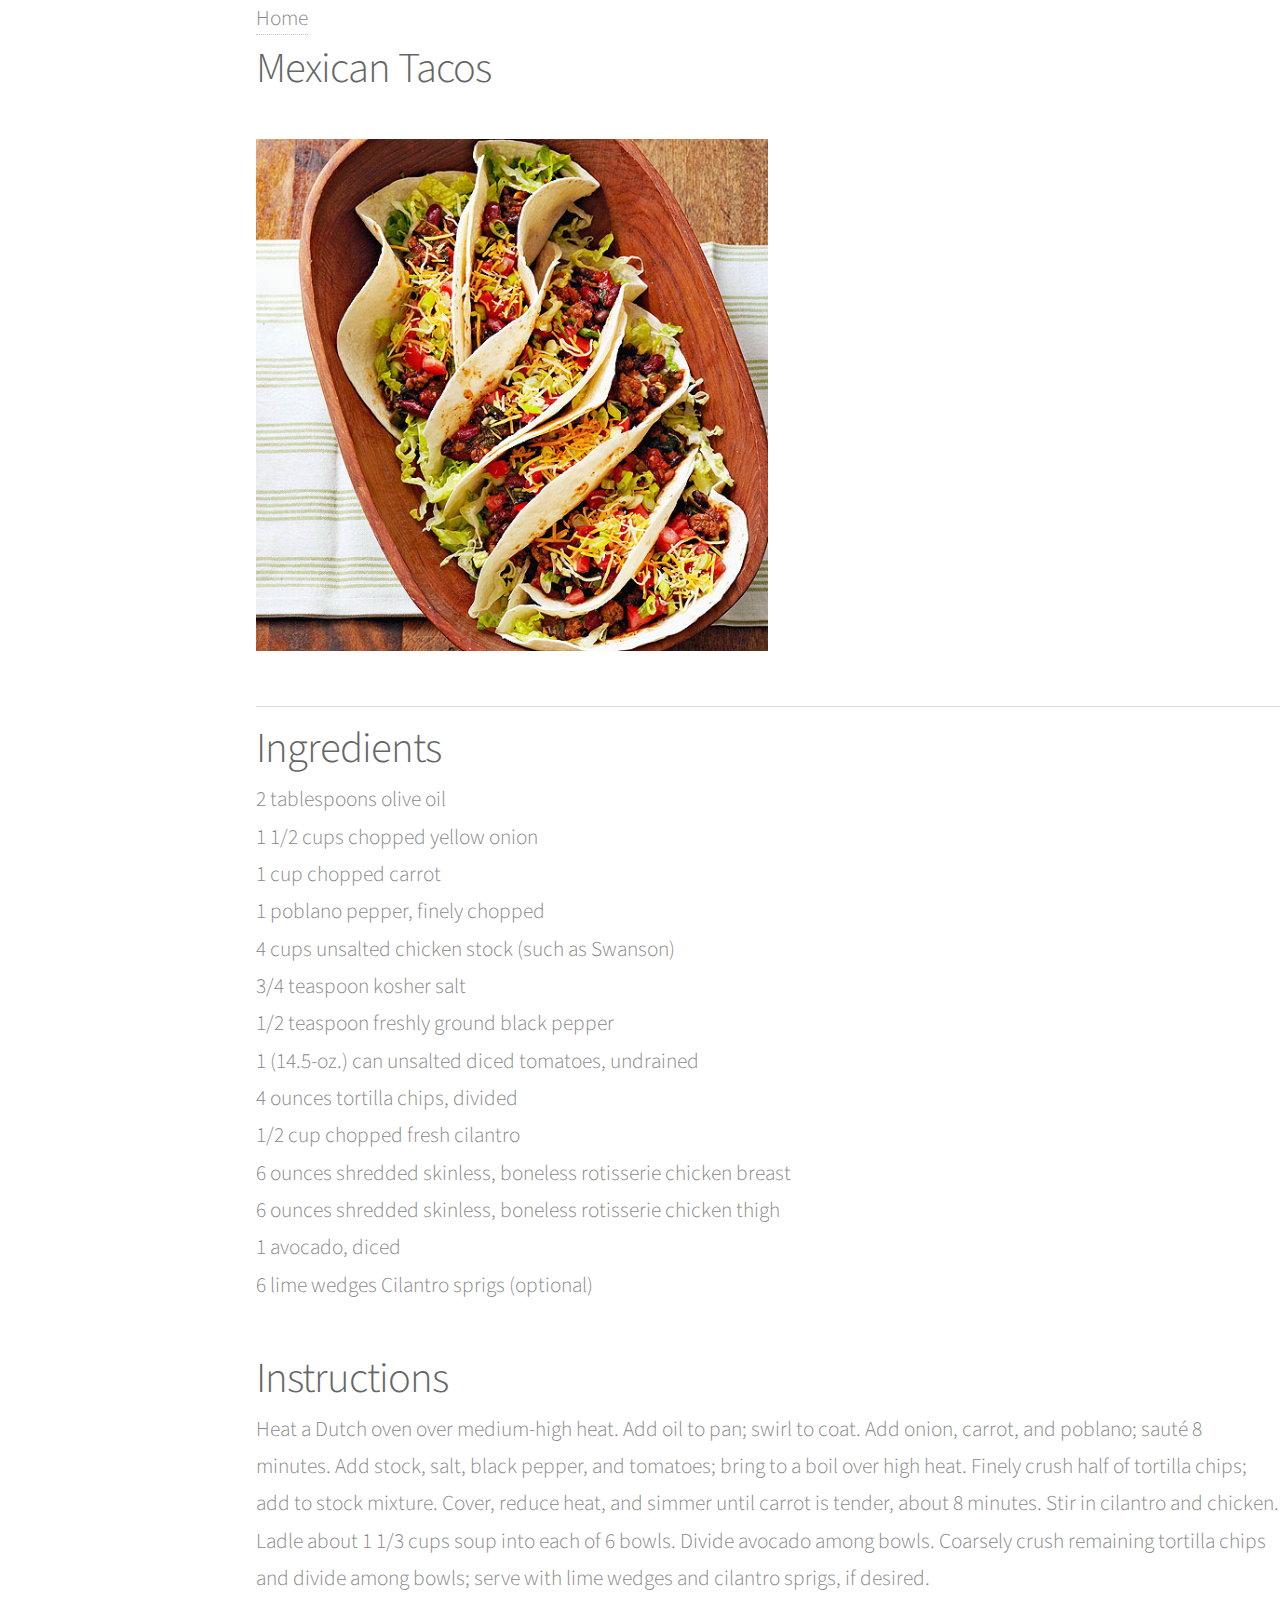
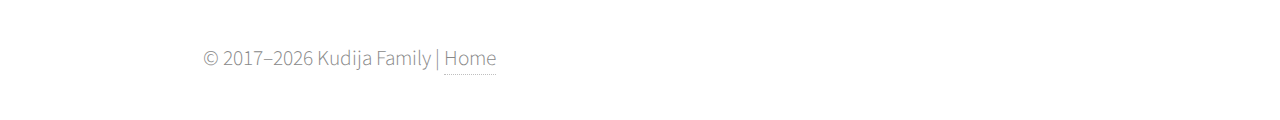
<file: docs/articles/mexican-tacos.html>
<!DOCTYPE HTML>
<!--
Miniport by HTML5 UP
html5up.net | @ajlkn
Free for personal and commercial use under the CCA 3.0 license (html5up.net/license)
-->
<html>
<head>
<title>Mexican Tacos</title>
<meta charset="utf-8" />
<meta name="viewport" content="width=device-width, initial-scale=1" />
<!--[if lte IE 8]><script src="assets/js/ie/html5shiv.js"></script><![endif]-->
<link rel="stylesheet" href="../assets/css/main-prologue.css" />
<!--[if lte IE 8]><link rel="stylesheet" href="assets/css/ie8.css" /><![endif]-->
<!--[if lte IE 9]><link rel="stylesheet" href="assets/css/ie9.css" /><![endif]-->
</head>
<body>

<!-- Nav -->
<!-- <nav id="nav">
<ul class="container">
<li><a href="../index.html">Home</a></li>
</ul>
</nav> -->

<!-- Recipe -->
<div class="wrapper style3">
<article id="main">
<header>

<a href="../index.html">Home</a>


<h2>Mexican Tacos</h2>

<br>

<img src="../images/pic01.jpg" width="50%" height="50%" alt="" />
</header>

<hr>

<h2>Ingredients</h2>

<ul>
<li>2 tablespoons olive oil </li>
<li>1 1/2 cups chopped yellow onion </li>
<li>1 cup chopped carrot </li>
<li>1 poblano pepper, finely chopped </li>
<li>4 cups unsalted chicken stock (such as Swanson) </li>
<li>3/4 teaspoon kosher salt </li>
<li>1/2 teaspoon freshly ground black pepper </li>
<li>1 (14.5-oz.) can unsalted diced tomatoes, undrained </li>
<li>4 ounces tortilla chips, divided </li>
<li>1/2 cup chopped fresh cilantro </li>
<li>6 ounces shredded skinless, boneless rotisserie chicken breast </li>
<li>6 ounces shredded skinless, boneless rotisserie chicken thigh </li>
<li>1 avocado, diced </li>
<li>6 lime wedges Cilantro sprigs (optional)</li>
</ul>

<h2>Instructions</h2>

<p>Heat a Dutch oven over medium-high heat. Add oil to pan; swirl to coat. Add onion, carrot, and poblano; sauté 8 minutes. Add stock, salt, black pepper, and tomatoes; bring to a boil over high heat. Finely crush half of tortilla chips; add to stock mixture. Cover, reduce heat, and simmer until carrot is tender, about 8 minutes. Stir in cilantro and chicken. Ladle about 1 1/3 cups soup into each of 6 bowls. Divide avocado among bowls. Coarsely crush remaining tortilla chips and divide among bowls; serve with lime wedges and cilantro sprigs, if desired.</p>


</article>
</div>




<!-- Home -->
<!-- <div class="wrapper style1 first">
<article class="container" id="top">
<div class="row">
<div class="4u 12u(mobile)">
<span class="image fit"><img src="../images/avatar.png" alt="" /></span>
</div>
<div class="8u 12u(mobile)">
<header>
<h1><strong>Recipes</strong></h1>
</header>
<p><i>by Jordan</i></p>
</div>
</div>
</article>
</div> -->

<!-- Contact -->
<div class="wrapper style4">
<article id="contact" class="container 75%">

<footer>
<ul id="copyright">
<li>&copy; 2017<script>new Date().getFullYear()>2017&&document.write("–"+new Date().getFullYear());</script> Kudija Family | <a href="../index.html">Home</a></li>
</ul>
</footer>
</article>
</div>

<!-- Scripts -->
<script src="../assets/js/jquery.min.js"></script>
<script src="../assets/js/jquery.scrolly.min.js"></script>
<script src="../assets/js/skel.min.js"></script>
<script src="../assets/js/skel-viewport.min.js"></script>
<script src="../assets/js/util.js"></script>
<!--[if lte IE 8]><script src="assets/js/ie/respond.min.js"></script><![endif]-->
<script src="../assets/js/main.js"></script>

</body>
</html>
</file>
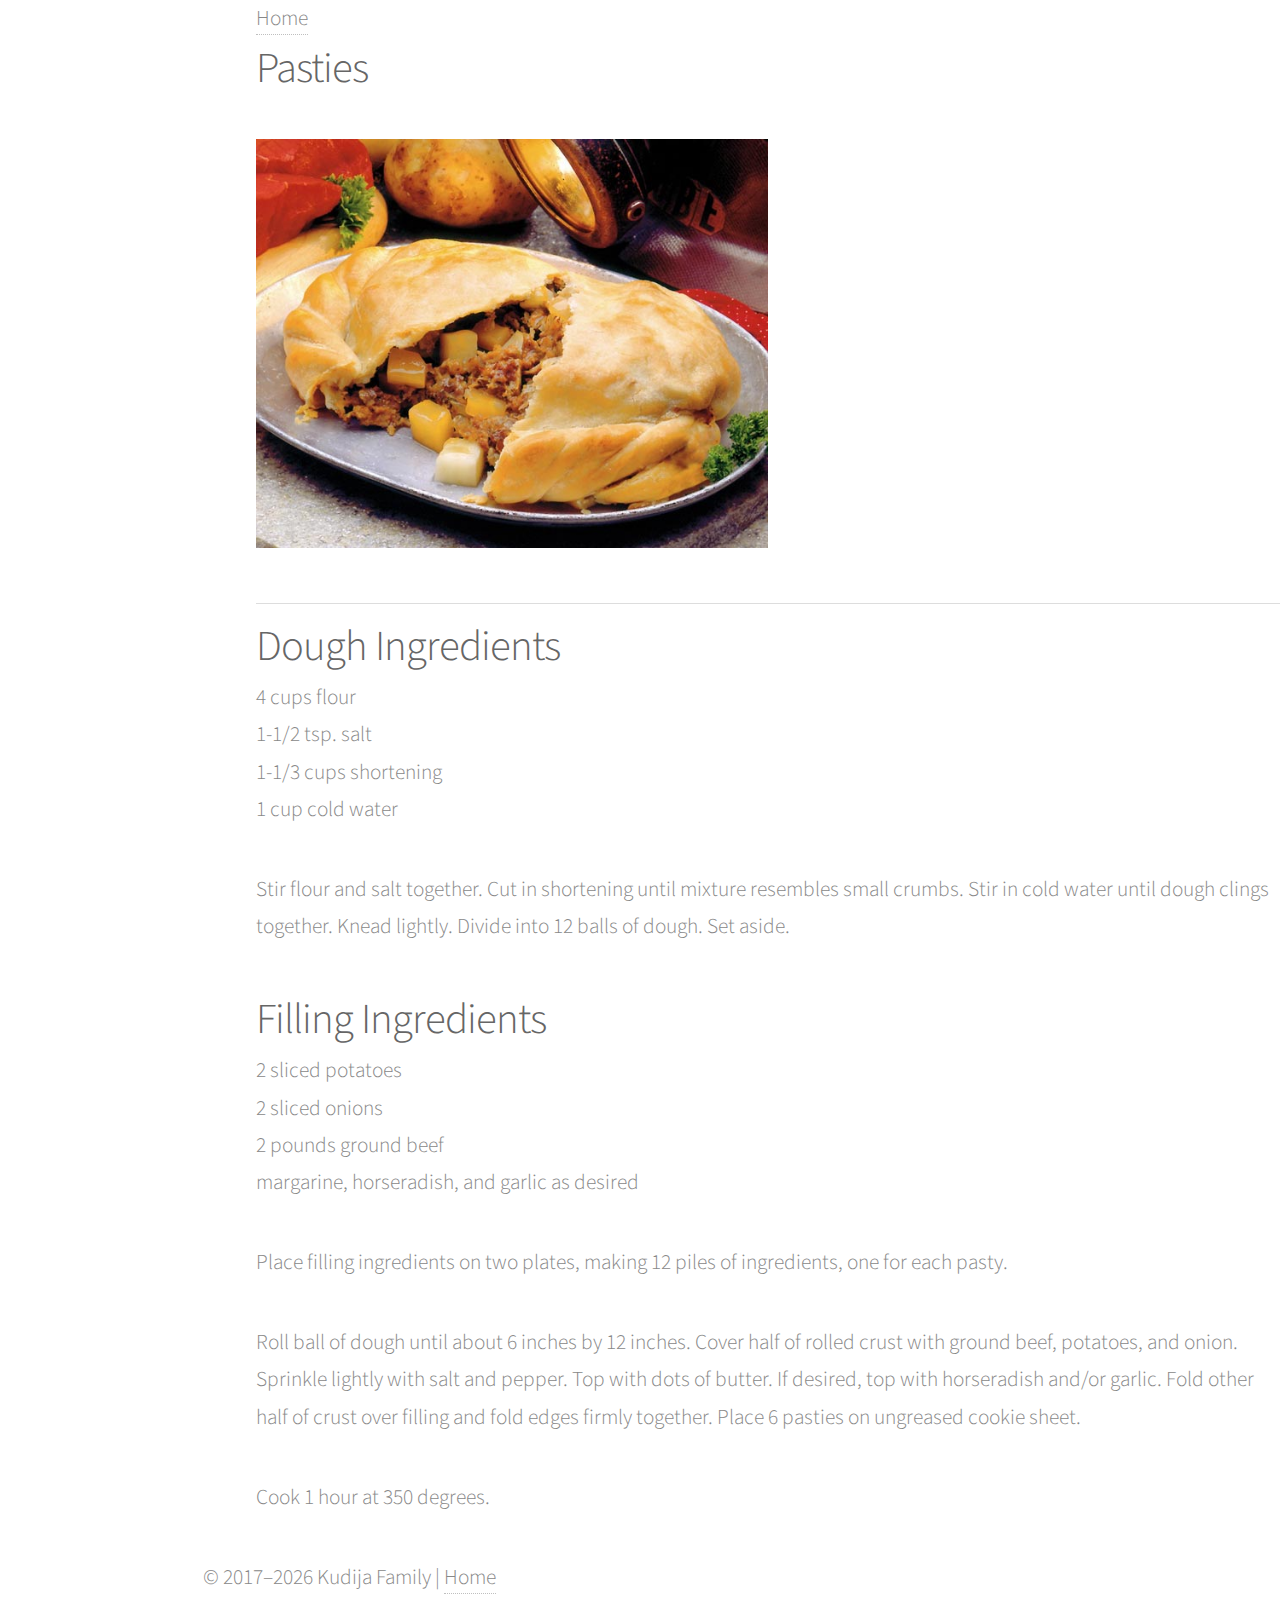
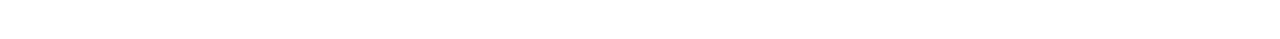
<file: docs/articles/pasties.html>
<!DOCTYPE HTML>
<!--
Miniport by HTML5 UP
html5up.net | @ajlkn
Free for personal and commercial use under the CCA 3.0 license (html5up.net/license)
-->
<html>
<head>
<title>Pasties</title>
<meta charset="utf-8" />
<meta name="viewport" content="width=device-width, initial-scale=1" />
<!--[if lte IE 8]><script src="assets/js/ie/html5shiv.js"></script><![endif]-->
<link rel="stylesheet" href="../assets/css/main-prologue.css" />
<!--[if lte IE 8]><link rel="stylesheet" href="assets/css/ie8.css" /><![endif]-->
<!--[if lte IE 9]><link rel="stylesheet" href="assets/css/ie9.css" /><![endif]-->
</head>
<body>

<!-- Nav -->
<!-- <nav id="nav">
<ul class="container">
<li><a href="../index.html">Home</a></li>
</ul>
</nav> -->

<!-- Recipe -->
<div class="wrapper style3">
<article id="main">
<header>

<a href="../index.html">Home</a>


<h2>Pasties</h2>

<br>

<img src="../images/pasties.jpg" width="50%" height="50%" alt="" />
</header>

<hr>

<h2>Dough Ingredients</h2>

<ul>
<li>4 cups flour</li>
<li>1-1/2 tsp. salt</li>
<li>1-1/3 cups shortening</li>
<li>1 cup cold water</li>
</ul>

<p>Stir flour and salt together.  Cut in shortening until mixture resembles small crumbs.  Stir in cold water until dough clings together.  Knead lightly.  Divide into 12 balls of dough.  Set aside.</p>

<h2>Filling Ingredients</h2>

<ul>
<li>2 sliced potatoes</li>
<li>2 sliced onions</li>
<li>2 pounds ground beef</li>
<li>margarine, horseradish, and garlic as desired</li>
</ul>

<p>Place filling ingredients on two plates, making 12 piles of ingredients, one for each pasty.</p>

<p>Roll ball of dough until about 6 inches by 12 inches.  Cover half of rolled crust with ground beef, potatoes, and onion.  Sprinkle lightly with salt and pepper.  Top with dots of butter.  If desired, top with horseradish and/or garlic.  Fold other half of crust over filling and fold edges firmly together.  Place 6 pasties on ungreased cookie sheet.</p>

<p>Cook 1 hour at 350 degrees.</p>


</article>
</div>




<!-- Home -->
<!-- <div class="wrapper style1 first">
<article class="container" id="top">
<div class="row">
<div class="4u 12u(mobile)">
<span class="image fit"><img src="../images/avatar.png" alt="" /></span>
</div>
<div class="8u 12u(mobile)">
<header>
<h1><strong>Recipes</strong></h1>
</header>
<p><i>by Jordan</i></p>
</div>
</div>
</article>
</div> -->

<!-- Contact -->
<div class="wrapper style4">
<article id="contact" class="container 75%">

<footer>
<ul id="copyright">
<li>&copy; 2017<script>new Date().getFullYear()>2017&&document.write("–"+new Date().getFullYear());</script> Kudija Family | <a href="../index.html">Home</a></li>
</ul>
</footer>
</article>
</div>

<!-- Scripts -->
<script src="../assets/js/jquery.min.js"></script>
<script src="../assets/js/jquery.scrolly.min.js"></script>
<script src="../assets/js/skel.min.js"></script>
<script src="../assets/js/skel-viewport.min.js"></script>
<script src="../assets/js/util.js"></script>
<!--[if lte IE 8]><script src="assets/js/ie/respond.min.js"></script><![endif]-->
<script src="../assets/js/main.js"></script>

</body>
</html>
</file>
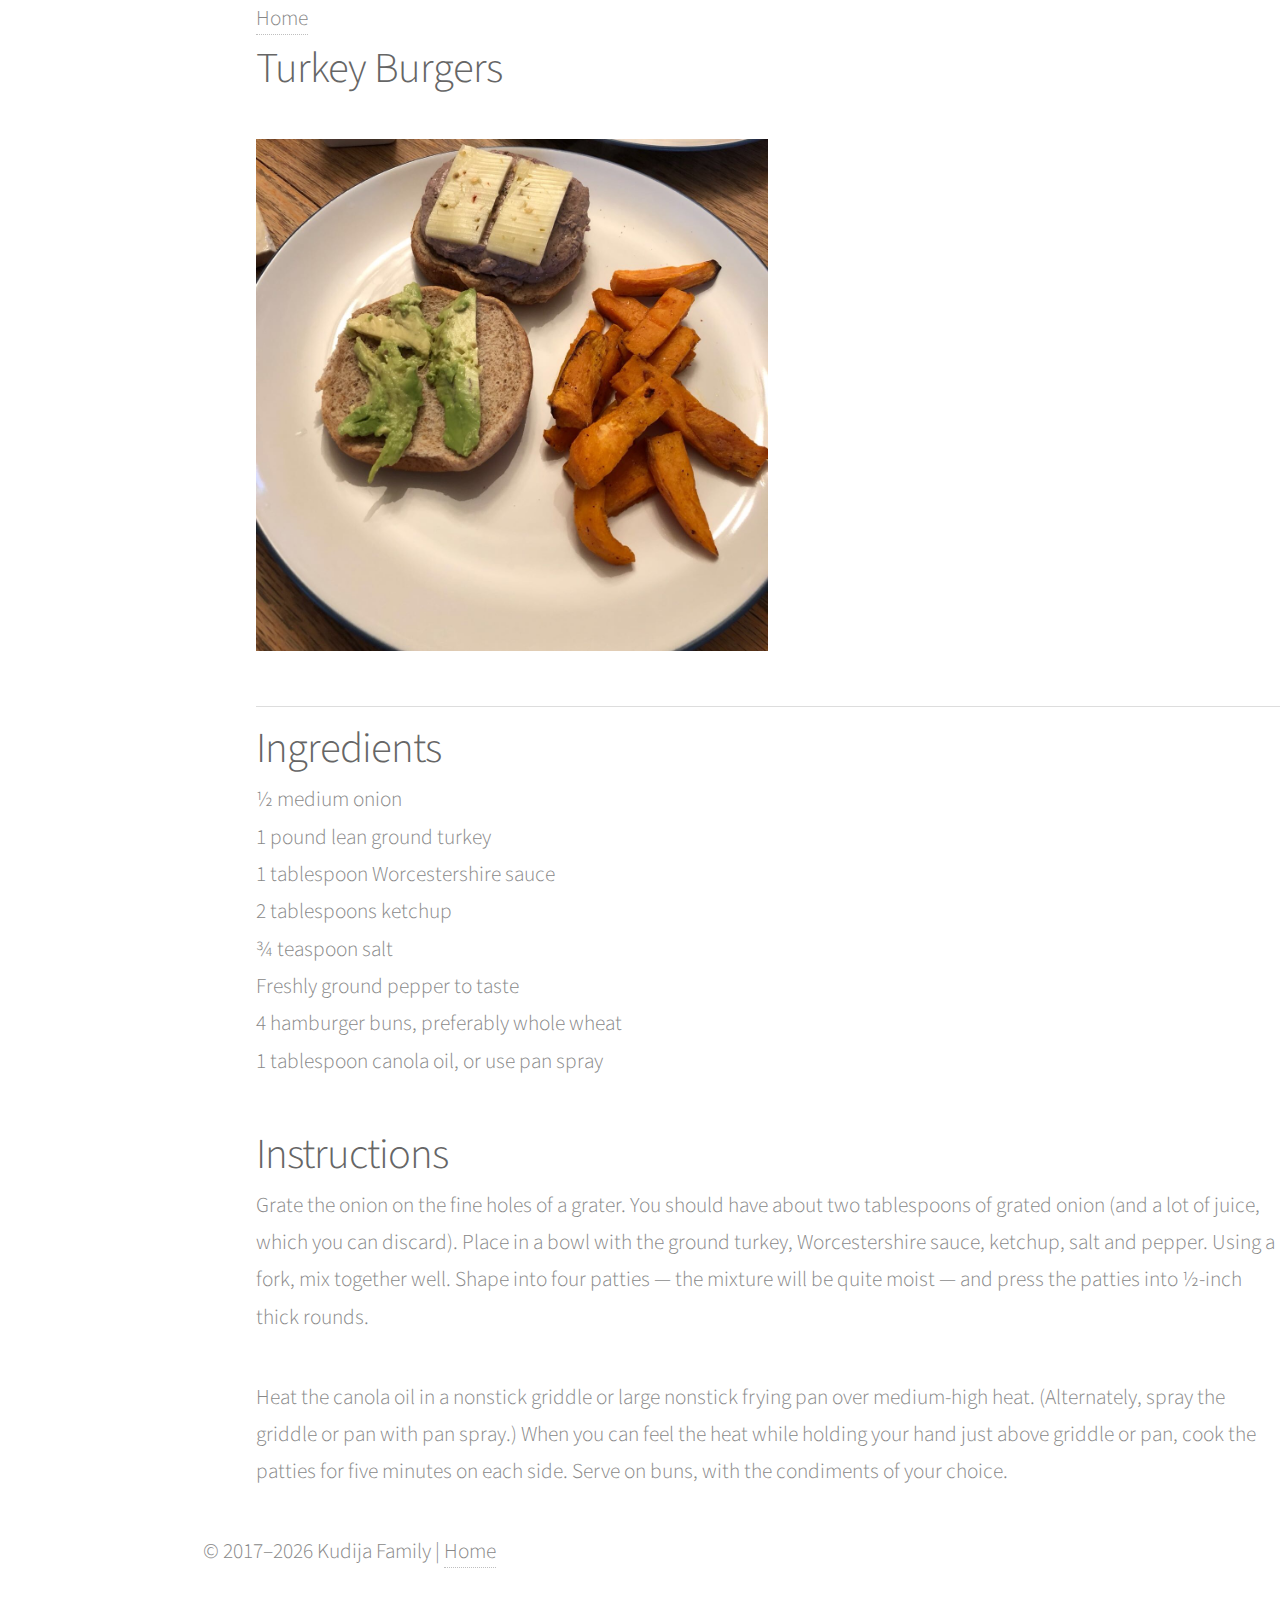
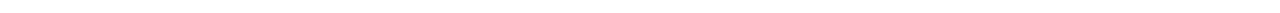
<file: docs/articles/turkey-burger.html>
<!DOCTYPE HTML>
<!--
Miniport by HTML5 UP
html5up.net | @ajlkn
Free for personal and commercial use under the CCA 3.0 license (html5up.net/license)
-->
<html>
<head>
<title>Turkey Burgers</title>
<meta charset="utf-8" />
<meta name="viewport" content="width=device-width, initial-scale=1" />
<!--[if lte IE 8]><script src="assets/js/ie/html5shiv.js"></script><![endif]-->
<link rel="stylesheet" href="../assets/css/main-prologue.css" />
<!--[if lte IE 8]><link rel="stylesheet" href="assets/css/ie8.css" /><![endif]-->
<!--[if lte IE 9]><link rel="stylesheet" href="assets/css/ie9.css" /><![endif]-->
</head>
<body>

<!-- Nav -->
<!-- <nav id="nav">
<ul class="container">
<li><a href="../index.html">Home</a></li>
</ul>
</nav> -->

<!-- Recipe -->
<div class="wrapper style3">
<article id="main">
<header>

<a href="../index.html">Home</a>


<h2>Turkey Burgers</h2>

<br>

<img src="../images/turkey-burger.jpg" width="50%" height="50%" alt="" />
</header>

<hr>

<h2>Ingredients</h2>

<ul>
<li>½  medium onion</li>
<li>1  pound lean ground turkey</li>
<li>1  tablespoon Worcestershire sauce</li>
<li>2  tablespoons ketchup</li>
<li>¾  teaspoon salt</li>
<li>Freshly ground pepper to taste</li>
<li>4  hamburger buns, preferably whole wheat</li>
<li>1  tablespoon canola oil, or use pan spray</li>
</ul>

<h2>Instructions</h2>

<p>Grate the onion on the fine holes of a grater. You should have about two tablespoons of grated onion (and a lot of juice, which you can discard). Place in a bowl with the ground turkey, Worcestershire sauce, ketchup, salt and pepper. Using a fork, mix together well. Shape into four patties — the mixture will be quite moist — and press the patties into ½-inch thick rounds.</p>

<p>Heat the canola oil in a nonstick griddle or large nonstick frying pan over medium-high heat. (Alternately, spray the griddle or pan with pan spray.) When you can feel the heat while holding your hand just above griddle or pan, cook the patties for five minutes on each side. Serve on buns, with the condiments of your choice.</p>


</article>
</div>




<!-- Home -->
<!-- <div class="wrapper style1 first">
<article class="container" id="top">
<div class="row">
<div class="4u 12u(mobile)">
<span class="image fit"><img src="../images/avatar.png" alt="" /></span>
</div>
<div class="8u 12u(mobile)">
<header>
<h1><strong>Recipes</strong></h1>
</header>
<p><i>by Jordan</i></p>
</div>
</div>
</article>
</div> -->

<!-- Contact -->
<div class="wrapper style4">
<article id="contact" class="container 75%">

<footer>
<ul id="copyright">
<li>&copy; 2017<script>new Date().getFullYear()>2017&&document.write("–"+new Date().getFullYear());</script> Kudija Family | <a href="../index.html">Home</a></li>
</ul>
</footer>
</article>
</div>

<!-- Scripts -->
<script src="../assets/js/jquery.min.js"></script>
<script src="../assets/js/jquery.scrolly.min.js"></script>
<script src="../assets/js/skel.min.js"></script>
<script src="../assets/js/skel-viewport.min.js"></script>
<script src="../assets/js/util.js"></script>
<!--[if lte IE 8]><script src="assets/js/ie/respond.min.js"></script><![endif]-->
<script src="../assets/js/main.js"></script>

</body>
</html>
</file>
<file: docs/assets/css/ie8.css>
/*
	Miniport by HTML5 UP
	html5up.net | @ajlkn
	Free for personal and commercial use under the CCA 3.0 license (html5up.net/license)
*/

/* Basic */

	form input[type=text],
	form input[type=password],
	form select,
	form textarea {
		position: relative;
		-ms-behavior: url("assets/js/ie/PIE.htc");
	}

	input[type="button"],
	input[type="submit"],
	input[type="reset"],
	button,
	.button {
		position: relative;
		-ms-behavior: url("assets/js/ie/PIE.htc");
	}

/* Section/Article */

	section > .last-child,
	article > .last-child,
	section.last-child,
	article.last-child {
		margin-bottom: 0;
	}

/* Box */

	.box {
		border: solid 1px #ddd;
	}

/* List */

	ul.social li a {
		position: relative;
		top: 0 !important;
		overflow: hidden;
		-ms-behavior: url("assets/js/ie/PIE.htc");
	}

		ul.social li a:before {
			background: none;
		}

/* Wrappers */

	.wrapper {
		border-top: solid 1px #ddd;
	}

/* Nav */

	#nav a {
		position: relative;
		-ms-behavior: url("assets/js/ie/PIE.htc");
	}

/* Articles */

	#top .image {
		position: relative;
		-ms-behavior: url("assets/js/ie/PIE.htc");
	}

		#top .image img {
			position: relative;
			-ms-behavior: url("assets/js/ie/PIE.htc");
		}
</file>
<file: docs/assets/css/ie9.css>
/*
	Miniport by HTML5 UP
	html5up.net | @ajlkn
	Free for personal and commercial use under the CCA 3.0 license (html5up.net/license)
*/

/* Button */

	input[type="button"],
	input[type="submit"],
	input[type="reset"],
	button,
	.button {
		background-image: url("images/ie/grad0-20.svg");
	}

/* List */

	ul.social li a:before {
		background-image: url("images/ie/grad0-20.svg");
	}
</file>
<file: docs/assets/css/main.css>
@import url("https://fonts.googleapis.com/css?family=Open+Sans:300,300italic,600,600italic,700");
@import url("font-awesome.min.css");

/*
	Miniport by HTML5 UP
	html5up.net | @ajlkn
	Free for personal and commercial use under the CCA 3.0 license (html5up.net/license)
*/

/* Reset */

	html, body, div, span, applet, object, iframe, h1, h2, h3, h4, h5, h6, p, blockquote, pre, a, abbr, acronym, address, big, cite, code, del, dfn, em, img, ins, kbd, q, s, samp, small, strike, strong, sub, sup, tt, var, b, u, i, center, dl, dt, dd, ol, ul, li, fieldset, form, label, legend, table, caption, tbody, tfoot, thead, tr, th, td, article, aside, canvas, details, embed, figure, figcaption, footer, header, hgroup, menu, nav, output, ruby, section, summary, time, mark, audio, video {
		margin: 0;
		padding: 0;
		border: 0;
		font-size: 200%;
		font: inherit;
		vertical-align: baseline;
	}

	p {
		font-size: 200%;
	}

	article, aside, details, figcaption, figure, footer, header, hgroup, menu, nav, section {
		display: block;
	}

	body {
		line-height: 1;
	}

	ol, ul {
		list-style: none;
	}

	blockquote, q {
		quotes: none;
	}

	blockquote:before, blockquote:after, q:before, q:after {
		content: '';
		content: none;
	}

	table {
		border-collapse: collapse;
		border-spacing: 0;
	}

	body {
		-webkit-text-size-adjust: none;
	}

/* Box Model */

	*, *:before, *:after {
		-moz-box-sizing: border-box;
		-webkit-box-sizing: border-box;
		box-sizing: border-box;
	}

/* Containers */

	.container {
		margin-left: auto;
		margin-right: auto;
	}

	.container.\31 25\25 {
		width: 100%;
		max-width: 1200px;
		min-width: 960px;
	}

	.container.\37 5\25 {
		width: 720px;
	}

	.container.\35 0\25 {
		width: 480px;
	}

	.container.\32 5\25 {
		width: 240px;
	}

	.container {
		width: 960px;
	}

	@media screen and (min-width: 737px) {

		.container.\31 25\25 {
			width: 100%;
			max-width: 1500px;
			min-width: 1200px;
		}

		.container.\37 5\25 {
			width: 900px;
		}

		.container.\35 0\25 {
			width: 600px;
		}

		.container.\32 5\25 {
			width: 300px;
		}

		.container {
			width: 1200px;
		}

	}

	@media screen and (min-width: 737px) and (max-width: 1200px) {

		.container.\31 25\25 {
			width: 100%;
			max-width: 1200px;
			min-width: 960px;
		}

		.container.\37 5\25 {
			width: 720px;
		}

		.container.\35 0\25 {
			width: 480px;
		}

		.container.\32 5\25 {
			width: 240px;
		}

		.container {
			width: 960px;
		}

	}

	@media screen and (max-width: 736px) {

		.container.\31 25\25 {
			width: 100%;
			max-width: 125%;
			min-width: 100%;
		}

		.container.\37 5\25 {
			width: 75%;
		}

		.container.\35 0\25 {
			width: 50%;
		}

		.container.\32 5\25 {
			width: 25%;
		}

		.container {
			width: 100% !important;
		}

	}

/* Grid */

	.row {
		border-bottom: solid 1px transparent;
		-moz-box-sizing: border-box;
		-webkit-box-sizing: border-box;
		box-sizing: border-box;
	}

	.row > * {
		float: left;
		-moz-box-sizing: border-box;
		-webkit-box-sizing: border-box;
		box-sizing: border-box;
	}

	.row:after, .row:before {
		content: '';
		display: block;
		clear: both;
		height: 0;
	}

	.row.uniform > * > :first-child {
		margin-top: 0;
	}

	.row.uniform > * > :last-child {
		margin-bottom: 0;
	}

	.row.\30 \25 > * {
		padding: 0 0 0 0px;
	}

	.row.\30 \25 {
		margin: 0 0 -1px 0px;
	}

	.row.uniform.\30 \25 > * {
		padding: 0px 0 0 0px;
	}

	.row.uniform.\30 \25 {
		margin: 0px 0 -1px 0px;
	}

	.row > * {
		padding: 0 0 0 40px;
	}

	.row {
		margin: 0 0 -1px -40px;
	}

	.row.uniform > * {
		padding: 40px 0 0 40px;
	}

	.row.uniform {
		margin: -40px 0 -1px -40px;
	}

	.row.\32 00\25 > * {
		padding: 0 0 0 80px;
	}

	.row.\32 00\25 {
		margin: 0 0 -1px -80px;
	}

	.row.uniform.\32 00\25 > * {
		padding: 80px 0 0 80px;
	}

	.row.uniform.\32 00\25 {
		margin: -80px 0 -1px -80px;
	}

	.row.\31 50\25 > * {
		padding: 0 0 0 60px;
	}

	.row.\31 50\25 {
		margin: 0 0 -1px -60px;
	}

	.row.uniform.\31 50\25 > * {
		padding: 60px 0 0 60px;
	}

	.row.uniform.\31 50\25 {
		margin: -60px 0 -1px -60px;
	}

	.row.\35 0\25 > * {
		padding: 0 0 0 20px;
	}

	.row.\35 0\25 {
		margin: 0 0 -1px -20px;
	}

	.row.uniform.\35 0\25 > * {
		padding: 20px 0 0 20px;
	}

	.row.uniform.\35 0\25 {
		margin: -20px 0 -1px -20px;
	}

	.row.\32 5\25 > * {
		padding: 0 0 0 10px;
	}

	.row.\32 5\25 {
		margin: 0 0 -1px -10px;
	}

	.row.uniform.\32 5\25 > * {
		padding: 10px 0 0 10px;
	}

	.row.uniform.\32 5\25 {
		margin: -10px 0 -1px -10px;
	}

	.\31 2u, .\31 2u\24 {
		width: 100%;
		clear: none;
		margin-left: 0;
	}

	.\31 1u, .\31 1u\24 {
		width: 91.6666666667%;
		clear: none;
		margin-left: 0;
	}

	.\31 0u, .\31 0u\24 {
		width: 83.3333333333%;
		clear: none;
		margin-left: 0;
	}

	.\39 u, .\39 u\24 {
		width: 75%;
		clear: none;
		margin-left: 0;
	}

	.\38 u, .\38 u\24 {
		width: 66.6666666667%;
		clear: none;
		margin-left: 0;
	}

	.\37 u, .\37 u\24 {
		width: 58.3333333333%;
		clear: none;
		margin-left: 0;
	}

	.\36 u, .\36 u\24 {
		width: 50%;
		clear: none;
		margin-left: 0;
	}

	.\35 u, .\35 u\24 {
		width: 41.6666666667%;
		clear: none;
		margin-left: 0;
	}

	.\34 u, .\34 u\24 {
		width: 33.3333333333%;
		clear: none;
		margin-left: 0;
	}

	.\33 u, .\33 u\24 {
		width: 25%;
		clear: none;
		margin-left: 0;
	}

	.\32 u, .\32 u\24 {
		width: 16.6666666667%;
		clear: none;
		margin-left: 0;
	}

	.\31 u, .\31 u\24 {
		width: 8.3333333333%;
		clear: none;
		margin-left: 0;
	}

	.\31 2u\24 + *,
	.\31 1u\24 + *,
	.\31 0u\24 + *,
	.\39 u\24 + *,
	.\38 u\24 + *,
	.\37 u\24 + *,
	.\36 u\24 + *,
	.\35 u\24 + *,
	.\34 u\24 + *,
	.\33 u\24 + *,
	.\32 u\24 + *,
	.\31 u\24 + * {
		clear: left;
	}

	.\-11u {
		margin-left: 91.66667%;
	}

	.\-10u {
		margin-left: 83.33333%;
	}

	.\-9u {
		margin-left: 75%;
	}

	.\-8u {
		margin-left: 66.66667%;
	}

	.\-7u {
		margin-left: 58.33333%;
	}

	.\-6u {
		margin-left: 50%;
	}

	.\-5u {
		margin-left: 41.66667%;
	}

	.\-4u {
		margin-left: 33.33333%;
	}

	.\-3u {
		margin-left: 25%;
	}

	.\-2u {
		margin-left: 16.66667%;
	}

	.\-1u {
		margin-left: 8.33333%;
	}

	@media screen and (min-width: 737px) {

		.row > * {
			padding: 25px 0 0 25px;
		}

		.row {
			margin: -25px 0 -1px -25px;
		}

		.row.uniform > * {
			padding: 25px 0 0 25px;
		}

		.row.uniform {
			margin: -25px 0 -1px -25px;
		}

		.row.\32 00\25 > * {
			padding: 50px 0 0 50px;
		}

		.row.\32 00\25 {
			margin: -50px 0 -1px -50px;
		}

		.row.uniform.\32 00\25 > * {
			padding: 50px 0 0 50px;
		}

		.row.uniform.\32 00\25 {
			margin: -50px 0 -1px -50px;
		}

		.row.\31 50\25 > * {
			padding: 37.5px 0 0 37.5px;
		}

		.row.\31 50\25 {
			margin: -37.5px 0 -1px -37.5px;
		}

		.row.uniform.\31 50\25 > * {
			padding: 37.5px 0 0 37.5px;
		}

		.row.uniform.\31 50\25 {
			margin: -37.5px 0 -1px -37.5px;
		}

		.row.\35 0\25 > * {
			padding: 12.5px 0 0 12.5px;
		}

		.row.\35 0\25 {
			margin: -12.5px 0 -1px -12.5px;
		}

		.row.uniform.\35 0\25 > * {
			padding: 12.5px 0 0 12.5px;
		}

		.row.uniform.\35 0\25 {
			margin: -12.5px 0 -1px -12.5px;
		}

		.row.\32 5\25 > * {
			padding: 6.25px 0 0 6.25px;
		}

		.row.\32 5\25 {
			margin: -6.25px 0 -1px -6.25px;
		}

		.row.uniform.\32 5\25 > * {
			padding: 6.25px 0 0 6.25px;
		}

		.row.uniform.\32 5\25 {
			margin: -6.25px 0 -1px -6.25px;
		}

		.\31 2u\28desktop\29, .\31 2u\24\28desktop\29 {
			width: 100%;
			clear: none;
			margin-left: 0;
		}

		.\31 1u\28desktop\29, .\31 1u\24\28desktop\29 {
			width: 91.6666666667%;
			clear: none;
			margin-left: 0;
		}

		.\31 0u\28desktop\29, .\31 0u\24\28desktop\29 {
			width: 83.3333333333%;
			clear: none;
			margin-left: 0;
		}

		.\39 u\28desktop\29, .\39 u\24\28desktop\29 {
			width: 75%;
			clear: none;
			margin-left: 0;
		}

		.\38 u\28desktop\29, .\38 u\24\28desktop\29 {
			width: 66.6666666667%;
			clear: none;
			margin-left: 0;
		}

		.\37 u\28desktop\29, .\37 u\24\28desktop\29 {
			width: 58.3333333333%;
			clear: none;
			margin-left: 0;
		}

		.\36 u\28desktop\29, .\36 u\24\28desktop\29 {
			width: 50%;
			clear: none;
			margin-left: 0;
		}

		.\35 u\28desktop\29, .\35 u\24\28desktop\29 {
			width: 41.6666666667%;
			clear: none;
			margin-left: 0;
		}

		.\34 u\28desktop\29, .\34 u\24\28desktop\29 {
			width: 33.3333333333%;
			clear: none;
			margin-left: 0;
		}

		.\33 u\28desktop\29, .\33 u\24\28desktop\29 {
			width: 25%;
			clear: none;
			margin-left: 0;
		}

		.\32 u\28desktop\29, .\32 u\24\28desktop\29 {
			width: 16.6666666667%;
			clear: none;
			margin-left: 0;
		}

		.\31 u\28desktop\29, .\31 u\24\28desktop\29 {
			width: 8.3333333333%;
			clear: none;
			margin-left: 0;
		}

		.\31 2u\24\28desktop\29 + *,
		.\31 1u\24\28desktop\29 + *,
		.\31 0u\24\28desktop\29 + *,
		.\39 u\24\28desktop\29 + *,
		.\38 u\24\28desktop\29 + *,
		.\37 u\24\28desktop\29 + *,
		.\36 u\24\28desktop\29 + *,
		.\35 u\24\28desktop\29 + *,
		.\34 u\24\28desktop\29 + *,
		.\33 u\24\28desktop\29 + *,
		.\32 u\24\28desktop\29 + *,
		.\31 u\24\28desktop\29 + * {
			clear: left;
		}

		.\-11u\28desktop\29 {
			margin-left: 91.66667%;
		}

		.\-10u\28desktop\29 {
			margin-left: 83.33333%;
		}

		.\-9u\28desktop\29 {
			margin-left: 75%;
		}

		.\-8u\28desktop\29 {
			margin-left: 66.66667%;
		}

		.\-7u\28desktop\29 {
			margin-left: 58.33333%;
		}

		.\-6u\28desktop\29 {
			margin-left: 50%;
		}

		.\-5u\28desktop\29 {
			margin-left: 41.66667%;
		}

		.\-4u\28desktop\29 {
			margin-left: 33.33333%;
		}

		.\-3u\28desktop\29 {
			margin-left: 25%;
		}

		.\-2u\28desktop\29 {
			margin-left: 16.66667%;
		}

		.\-1u\28desktop\29 {
			margin-left: 8.33333%;
		}

	}

	@media screen and (min-width: 737px) and (max-width: 1200px) {

		.row > * {
			padding: 25px 0 0 25px;
		}

		.row {
			margin: -25px 0 -1px -25px;
		}

		.row.uniform > * {
			padding: 25px 0 0 25px;
		}

		.row.uniform {
			margin: -25px 0 -1px -25px;
		}

		.row.\32 00\25 > * {
			padding: 50px 0 0 50px;
		}

		.row.\32 00\25 {
			margin: -50px 0 -1px -50px;
		}

		.row.uniform.\32 00\25 > * {
			padding: 50px 0 0 50px;
		}

		.row.uniform.\32 00\25 {
			margin: -50px 0 -1px -50px;
		}

		.row.\31 50\25 > * {
			padding: 37.5px 0 0 37.5px;
		}

		.row.\31 50\25 {
			margin: -37.5px 0 -1px -37.5px;
		}

		.row.uniform.\31 50\25 > * {
			padding: 37.5px 0 0 37.5px;
		}

		.row.uniform.\31 50\25 {
			margin: -37.5px 0 -1px -37.5px;
		}

		.row.\35 0\25 > * {
			padding: 12.5px 0 0 12.5px;
		}

		.row.\35 0\25 {
			margin: -12.5px 0 -1px -12.5px;
		}

		.row.uniform.\35 0\25 > * {
			padding: 12.5px 0 0 12.5px;
		}

		.row.uniform.\35 0\25 {
			margin: -12.5px 0 -1px -12.5px;
		}

		.row.\32 5\25 > * {
			padding: 6.25px 0 0 6.25px;
		}

		.row.\32 5\25 {
			margin: -6.25px 0 -1px -6.25px;
		}

		.row.uniform.\32 5\25 > * {
			padding: 6.25px 0 0 6.25px;
		}

		.row.uniform.\32 5\25 {
			margin: -6.25px 0 -1px -6.25px;
		}

		.\31 2u\28tablet\29, .\31 2u\24\28tablet\29 {
			width: 100%;
			clear: none;
			margin-left: 0;
		}

		.\31 1u\28tablet\29, .\31 1u\24\28tablet\29 {
			width: 91.6666666667%;
			clear: none;
			margin-left: 0;
		}

		.\31 0u\28tablet\29, .\31 0u\24\28tablet\29 {
			width: 83.3333333333%;
			clear: none;
			margin-left: 0;
		}

		.\39 u\28tablet\29, .\39 u\24\28tablet\29 {
			width: 75%;
			clear: none;
			margin-left: 0;
		}

		.\38 u\28tablet\29, .\38 u\24\28tablet\29 {
			width: 66.6666666667%;
			clear: none;
			margin-left: 0;
		}

		.\37 u\28tablet\29, .\37 u\24\28tablet\29 {
			width: 58.3333333333%;
			clear: none;
			margin-left: 0;
		}

		.\36 u\28tablet\29, .\36 u\24\28tablet\29 {
			width: 50%;
			clear: none;
			margin-left: 0;
		}

		.\35 u\28tablet\29, .\35 u\24\28tablet\29 {
			width: 41.6666666667%;
			clear: none;
			margin-left: 0;
		}

		.\34 u\28tablet\29, .\34 u\24\28tablet\29 {
			width: 33.3333333333%;
			clear: none;
			margin-left: 0;
		}

		.\33 u\28tablet\29, .\33 u\24\28tablet\29 {
			width: 25%;
			clear: none;
			margin-left: 0;
		}

		.\32 u\28tablet\29, .\32 u\24\28tablet\29 {
			width: 16.6666666667%;
			clear: none;
			margin-left: 0;
		}

		.\31 u\28tablet\29, .\31 u\24\28tablet\29 {
			width: 8.3333333333%;
			clear: none;
			margin-left: 0;
		}

		.\31 2u\24\28tablet\29 + *,
		.\31 1u\24\28tablet\29 + *,
		.\31 0u\24\28tablet\29 + *,
		.\39 u\24\28tablet\29 + *,
		.\38 u\24\28tablet\29 + *,
		.\37 u\24\28tablet\29 + *,
		.\36 u\24\28tablet\29 + *,
		.\35 u\24\28tablet\29 + *,
		.\34 u\24\28tablet\29 + *,
		.\33 u\24\28tablet\29 + *,
		.\32 u\24\28tablet\29 + *,
		.\31 u\24\28tablet\29 + * {
			clear: left;
		}

		.\-11u\28tablet\29 {
			margin-left: 91.66667%;
		}

		.\-10u\28tablet\29 {
			margin-left: 83.33333%;
		}

		.\-9u\28tablet\29 {
			margin-left: 75%;
		}

		.\-8u\28tablet\29 {
			margin-left: 66.66667%;
		}

		.\-7u\28tablet\29 {
			margin-left: 58.33333%;
		}

		.\-6u\28tablet\29 {
			margin-left: 50%;
		}

		.\-5u\28tablet\29 {
			margin-left: 41.66667%;
		}

		.\-4u\28tablet\29 {
			margin-left: 33.33333%;
		}

		.\-3u\28tablet\29 {
			margin-left: 25%;
		}

		.\-2u\28tablet\29 {
			margin-left: 16.66667%;
		}

		.\-1u\28tablet\29 {
			margin-left: 8.33333%;
		}

	}

	@media screen and (max-width: 736px) {

		.row > * {
			padding: 15px 0 0 15px;
		}

		.row {
			margin: -15px 0 -1px -15px;
		}

		.row.uniform > * {
			padding: 15px 0 0 15px;
		}

		.row.uniform {
			margin: -15px 0 -1px -15px;
		}

		.row.\32 00\25 > * {
			padding: 30px 0 0 30px;
		}

		.row.\32 00\25 {
			margin: -30px 0 -1px -30px;
		}

		.row.uniform.\32 00\25 > * {
			padding: 30px 0 0 30px;
		}

		.row.uniform.\32 00\25 {
			margin: -30px 0 -1px -30px;
		}

		.row.\31 50\25 > * {
			padding: 22.5px 0 0 22.5px;
		}

		.row.\31 50\25 {
			margin: -22.5px 0 -1px -22.5px;
		}

		.row.uniform.\31 50\25 > * {
			padding: 22.5px 0 0 22.5px;
		}

		.row.uniform.\31 50\25 {
			margin: -22.5px 0 -1px -22.5px;
		}

		.row.\35 0\25 > * {
			padding: 7.5px 0 0 7.5px;
		}

		.row.\35 0\25 {
			margin: -7.5px 0 -1px -7.5px;
		}

		.row.uniform.\35 0\25 > * {
			padding: 7.5px 0 0 7.5px;
		}

		.row.uniform.\35 0\25 {
			margin: -7.5px 0 -1px -7.5px;
		}

		.row.\32 5\25 > * {
			padding: 3.75px 0 0 3.75px;
		}

		.row.\32 5\25 {
			margin: -3.75px 0 -1px -3.75px;
		}

		.row.uniform.\32 5\25 > * {
			padding: 3.75px 0 0 3.75px;
		}

		.row.uniform.\32 5\25 {
			margin: -3.75px 0 -1px -3.75px;
		}

		.\31 2u\28mobile\29, .\31 2u\24\28mobile\29 {
			width: 100%;
			clear: none;
			margin-left: 0;
		}

		.\31 1u\28mobile\29, .\31 1u\24\28mobile\29 {
			width: 91.6666666667%;
			clear: none;
			margin-left: 0;
		}

		.\31 0u\28mobile\29, .\31 0u\24\28mobile\29 {
			width: 83.3333333333%;
			clear: none;
			margin-left: 0;
		}

		.\39 u\28mobile\29, .\39 u\24\28mobile\29 {
			width: 75%;
			clear: none;
			margin-left: 0;
		}

		.\38 u\28mobile\29, .\38 u\24\28mobile\29 {
			width: 66.6666666667%;
			clear: none;
			margin-left: 0;
		}

		.\37 u\28mobile\29, .\37 u\24\28mobile\29 {
			width: 58.3333333333%;
			clear: none;
			margin-left: 0;
		}

		.\36 u\28mobile\29, .\36 u\24\28mobile\29 {
			width: 50%;
			clear: none;
			margin-left: 0;
		}

		.\35 u\28mobile\29, .\35 u\24\28mobile\29 {
			width: 41.6666666667%;
			clear: none;
			margin-left: 0;
		}

		.\34 u\28mobile\29, .\34 u\24\28mobile\29 {
			width: 33.3333333333%;
			clear: none;
			margin-left: 0;
		}

		.\33 u\28mobile\29, .\33 u\24\28mobile\29 {
			width: 25%;
			clear: none;
			margin-left: 0;
		}

		.\32 u\28mobile\29, .\32 u\24\28mobile\29 {
			width: 16.6666666667%;
			clear: none;
			margin-left: 0;
		}

		.\31 u\28mobile\29, .\31 u\24\28mobile\29 {
			width: 8.3333333333%;
			clear: none;
			margin-left: 0;
		}

		.\31 2u\24\28mobile\29 + *,
		.\31 1u\24\28mobile\29 + *,
		.\31 0u\24\28mobile\29 + *,
		.\39 u\24\28mobile\29 + *,
		.\38 u\24\28mobile\29 + *,
		.\37 u\24\28mobile\29 + *,
		.\36 u\24\28mobile\29 + *,
		.\35 u\24\28mobile\29 + *,
		.\34 u\24\28mobile\29 + *,
		.\33 u\24\28mobile\29 + *,
		.\32 u\24\28mobile\29 + *,
		.\31 u\24\28mobile\29 + * {
			clear: left;
		}

		.\-11u\28mobile\29 {
			margin-left: 91.66667%;
		}

		.\-10u\28mobile\29 {
			margin-left: 83.33333%;
		}

		.\-9u\28mobile\29 {
			margin-left: 75%;
		}

		.\-8u\28mobile\29 {
			margin-left: 66.66667%;
		}

		.\-7u\28mobile\29 {
			margin-left: 58.33333%;
		}

		.\-6u\28mobile\29 {
			margin-left: 50%;
		}

		.\-5u\28mobile\29 {
			margin-left: 41.66667%;
		}

		.\-4u\28mobile\29 {
			margin-left: 33.33333%;
		}

		.\-3u\28mobile\29 {
			margin-left: 25%;
		}

		.\-2u\28mobile\29 {
			margin-left: 16.66667%;
		}

		.\-1u\28mobile\29 {
			margin-left: 8.33333%;
		}

	}

/* Basic */

	body, input, textarea, select {
		font-family: 'Open Sans', sans-serif;
		line-height: 1.85em;
		color: #888;
		font-weight: 300;
	}

		body.is-loading *, input.is-loading *, textarea.is-loading *, select.is-loading * {
			-moz-transition: none !important;
			-webkit-transition: none !important;
			-ms-transition: none !important;
			transition: none !important;
			-moz-animation: none !important;
			-webkit-animation: none !important;
			-ms-animation: none !important;
			animation: none !important;
		}

	a {
		-moz-transition: color .2s ease-in-out;
		-webkit-transition: color .2s ease-in-out;
		-ms-transition: color .2s ease-in-out;
		transition: color .2s ease-in-out;
		color: #43B3E0;
		text-decoration: underline;
	}

		a:hover {
			color: #43bff0 !important;
		}

		a img {
			border: 0;
		}

	b, strong {
		font-weight: 600;
		color: #3e3e3e;
	}

	i, em {
		font-style: italic;
	}

	sub {
		position: relative;
		top: 0.5em;
		font-size: 0.8em;
	}

	sup {
		position: relative;
		top: -0.5em;
		font-size: 0.8em;
	}

	blockquote {
		border-left: solid 0.75em #eee;
		padding: 1em 0 1em 1.5em;
		font-style: italic;
	}

	h1, h2, h3, h4, h5, h6 {
		color: #3e3e3e;
	}

	h1 a, h2 a, h3 a, h4 a, h5 a, h6 a {
		text-decoration: none;
		color: inherit;
	}

	h2, h3, h4, h5, h6 {
		font-weight: 700;
	}

	h1 {
		font-weight: 300;
	}

		h1 strong {
			font-weight: 700;
		}

	em, i {
		font-style: italic;
	}

	br.clear {
		clear: both;
	}

	hr {
		border: 0;
		border-top: solid 1px #444;
		border-top-color: rgba(0, 0, 0, 0.35);
		box-shadow: 0px 1px 0px 0px rgba(255, 255, 255, 0.1);
		height: 1px;
		margin: 3em 0 4em 0;
	}

	p, ul, ol, dl, table {
		margin-bottom: 2em;
	}

/* Form */

	form label {
		color: #3e3e3e;
		font-weight: 700;
		display: block;
		margin: 0 0 0.5em 0;
	}

	form input[type=text],
	form input[type=email],
	form input[type=password],
	form select,
	form textarea {
		-moz-transition: background .2s ease-in-out, box-shadow .2s ease-in-out;
		-webkit-transition: background .2s ease-in-out, box-shadow .2s ease-in-out;
		-ms-transition: background .2s ease-in-out, box-shadow .2s ease-in-out;
		transition: background .2s ease-in-out, box-shadow .2s ease-in-out;
		-webkit-appearance: none;
		display: block;
		border: 0;
		padding: 0.75em;
		font-size: 1em;
		border-radius: 8px;
		border: solid 1px #ddd;
		background: #fff;
		color: #bbb;
		box-shadow: inset 0px 2px 3px 1px rgba(0, 0, 0, 0.05), 0px 1px 0px 0px rgba(255, 255, 255, 0.025);
		width: 100%;
	}

		form input[type=text]:focus,
		form input[type=email]:focus,
		form input[type=password]:focus,
		form select:focus,
		form textarea:focus {
			background: #fafafa;
			box-shadow: inset 0px 2px 5px 0px rgba(0, 0, 0, 0.05), 0px 1px 0px 0px rgba(255, 255, 255, 0.025), inset 0px 0px 2px 1px #43bff0;
		}

	form textarea {
		height: 15em;
	}

	form .formerize-placeholder {
		color: #555 !important;
	}

	form ::-webkit-input-placeholder {
		color: #555 !important;
	}

	form :-moz-placeholder {
		color: #555 !important;
	}

	form ::-moz-placeholder {
		color: #555 !important;
	}

	form :-ms-input-placeholder {
		color: #555 !important;
	}

	form ::-moz-focus-inner {
		border: 0;
	}

/* Tables */

	table {
		width: 100%;
	}

		table.default {
			width: 100%;
		}

			table.default tr {
				border-top: solid 1px #eee;
			}

				table.default tr:first-child {
					border-top: 0;
				}

			table.default td {
				padding: 0.5em 1em 0.5em 1em;
			}

			table.default th {
				text-align: left;
				padding: 0.5em 1em 0.5em 1em;
				font-weight: 600;
				margin: 0 0 1em 0;
			}

			table.default thead {
				background: #4f4f4f;
				color: #fff;
			}

/* Section/Article */

	section, article {
		margin-bottom: 3em;
	}

	section > :last-child,
	article > :last-child,
	section:last-child,
	article:last-child {
		margin-bottom: 0;
	}

/* Image */

	.image {
		display: inline-block;
		position: relative;
	}

		.image img {
			display: block;
			width: 100%;
		}

		.image.fit {
			display: block;
			width: 100%;
		}

		.image.featured {
			display: block;
			width: 100%;
			margin: 0 0 2em 0;
		}

		.image.left {
			float: left;
			margin: 0 2em 2em 0;
		}

		.image.centered {
			display: block;
			margin: 0 0 2em 0;
		}

			.image.centered img {
				margin: 0 auto;
				width: auto;
			}

/* Button */

	input[type="button"],
	input[type="submit"],
	input[type="reset"],
	button,
	.button {
		background-image: url("images/bg.png"), -moz-linear-gradient(top, rgba(0, 0, 0, 0), rgba(0, 0, 0, 0.2));
		background-image: url("images/bg.png"), -webkit-linear-gradient(top, rgba(0, 0, 0, 0), rgba(0, 0, 0, 0.2));
		background-image: url("images/bg.png"), -ms-linear-gradient(top, rgba(0, 0, 0, 0), rgba(0, 0, 0, 0.2));
		background-image: url("images/bg.png"), linear-gradient(top, rgba(0, 0, 0, 0), rgba(0, 0, 0, 0.2));
		-moz-transition: background-color .2s ease-in-out;
		-webkit-transition: background-color .2s ease-in-out;
		-ms-transition: background-color .2s ease-in-out;
		transition: background-color .2s ease-in-out;
		-webkit-appearance: none;
		position: relative;
		display: inline-block;
		color: #fff !important;
		text-decoration: none;
		font-weight: 700;
		border: 0;
		outline: 0;
		cursor: pointer;
		border-radius: 8px;
		text-shadow: -1px -1px 0.5px rgba(0, 0, 0, 0.5);
		overflow: hidden;
		box-shadow: inset 0px 0px 0px 1px rgba(0, 0, 0, 0.5), inset 0px 2px 1px 0px rgba(255, 255, 255, 0.75);
		background-color: #43B3E0;
	}

		input[type="button"]:hover,
		input[type="submit"]:hover,
		input[type="reset"]:hover,
		button:hover,
		.button:hover {
			background-color: #43bff0;
			color: #fff !important;
		}

		input[type="button"]:active,
		input[type="submit"]:active,
		input[type="reset"]:active,
		button:active,
		.button:active {
			background-color: #3BA8D3;
			top: 1px;
		}

		input[type="button"].alt,
		input[type="submit"].alt,
		input[type="reset"].alt,
		button.alt,
		.button.alt {
			background-color: #444;
			box-shadow: inset 0px 0px 0px 1px #242424, inset 0px 2px 1px 0px rgba(255, 255, 255, 0.2);
		}

			input[type="button"].alt:hover,
			input[type="submit"].alt:hover,
			input[type="reset"].alt:hover,
			button.alt:hover,
			.button.alt:hover {
				background-color: #4f4f4f;
				color: #fff !important;
			}

			input[type="button"].alt:active,
			input[type="submit"].alt:active,
			input[type="reset"].alt:active,
			button.alt:active,
			.button.alt:active {
				background-color: #3f3f3f;
			}

/* List */

	ul.default {
		list-style: disc;
		padding-left: 1em;
	}

		ul.default li {
			padding-left: 0.5em;
		}

	ul.social {
		cursor: default;
		margin: 0;
	}

		ul.social li {
			position: relative;
			display: inline-block;
			margin: 0.25em;
			top: 0;
		}

			ul.social li a {
				-moz-transition: top .2s ease-in-out;
				-webkit-transition: top .2s ease-in-out;
				-ms-transition: top .2s ease-in-out;
				transition: top .2s ease-in-out;
				display: block;
				width: 48px;
				height: 48px;
				border-radius: 6px;
				top: 0;
				position: relative;
			}

				ul.social li a:before {
					background-image: url("images/bg.png"), -moz-linear-gradient(top, rgba(0, 0, 0, 0), rgba(0, 0, 0, 0.2));
					background-image: url("images/bg.png"), -webkit-linear-gradient(top, rgba(0, 0, 0, 0), rgba(0, 0, 0, 0.2));
					background-image: url("images/bg.png"), -ms-linear-gradient(top, rgba(0, 0, 0, 0), rgba(0, 0, 0, 0.2));
					background-image: url("images/bg.png"), linear-gradient(top, rgba(0, 0, 0, 0), rgba(0, 0, 0, 0.2));
					-moz-transition: background-color .2s ease-in-out;
					-webkit-transition: background-color .2s ease-in-out;
					-ms-transition: background-color .2s ease-in-out;
					transition: background-color .2s ease-in-out;
					background-color: #444;
					border-radius: 6px;
					box-shadow: inset 0px 0px 0px 1px #282828, inset 0px 2px 1px 0px rgba(255, 255, 255, 0.1);
					color: #2E2E2E !important;
					display: block;
					font-size: 26px;
					height: 48px;
					line-height: 48px;
					text-align: center;
					outline: 0;
					overflow: hidden;
					text-shadow: 1px 1px 0px rgba(255, 255, 255, 0.1);
					width: 48px;
				}

				ul.social li a.fa-twitter {
					background-color: #2DAAE4;
				}

				ul.social li a.fa-facebook {
					background-color: #3C5A98;
				}

				ul.social li a.fa-dribbble {
					background-color: #C4376B;
				}

				ul.social li a.fa-linkedin {
					background-color: #006599;
				}

				ul.social li a.fa-tumblr {
					background-color: #51718A;
				}

				ul.social li a.fa-google-plus {
					background-color: #DA2713;
				}

				ul.social li a.fa-github {
					background-color: #FAFAFA;
				}

				ul.social li a.fa-rss {
					background-color: #F2600B;
				}

				ul.social li a.fa-instagram {
					background-color: #E0D7C8;
				}

				ul.social li a.fa-foursquare {
					background-color: #39A3D4;
				}

				ul.social li a.fa-skype {
					background-color: #10BEF1;
				}

				ul.social li a.fa-soundcloud {
					background-color: #FE5419;
				}

				ul.social li a.fa-youtube {
					background-color: #BF2E25;
				}

				ul.social li a.fa-blogger {
					background-color: #FF6501;
				}

				ul.social li a.fa-flickr {
					background-color: #0062DB;
				}

				ul.social li a.fa-vimeo {
					background-color: #4C8AB0;
				}

				ul.social li a:hover {
					top: -5px;
				}

					ul.social li a:hover:before {
						background-color: transparent;
					}

	ul.actions li {
		display: inline-block;
		margin: 0 0 0 1em;
	}

		ul.actions li:first-child {
			margin-left: 0;
		}

	ol.default {
		list-style: decimal;
		padding-left: 1.25em;
	}

		ol.default li {
			padding-left: 0.25em;
		}

/* Box */

	.box {
		background: #fff;
		box-shadow: inset 0px 0px 0px 1px rgba(0, 0, 0, 0.15), 0px 2px 3px 0px rgba(0, 0, 0, 0.1);
		text-align: center;
	}

/* Icons */

	.icon {
		text-decoration: none;
	}

		.icon:before {
			display: inline-block;
			font-family: FontAwesome;
			font-size: 1.25em;
			text-decoration: none;
			font-style: normal;
			font-weight: normal;
			line-height: 1;
			-webkit-font-smoothing: antialiased;
			-moz-osx-font-smoothing: grayscale;
		}

		.icon > .label {
			display: none;
		}

		.icon.featured {
			color: #EA8A95;
			display: block;
			margin: 0 0 1.5em 0;
			cursor: default;
		}

			.icon.featured:before {
				font-size: 6em;
			}

/* Wrappers */

	.wrapper {
		background-image: url("images/bg.png");
		box-shadow: inset 0px 1px 0px 0px rgba(0, 0, 0, 0.05), inset 0px 2px 3px 0px rgba(0, 0, 0, 0.1);
	}

		.wrapper.first {
			box-shadow: none;
		}

		.wrapper.style1 {
			background-image: none;
			background-color: #fff;
		}

		.wrapper.style2 {
			background-color: #fafafa;
			text-shadow: 1px 1px 0px #fff;
		}

		.wrapper.style3 {
			background-color: #f4f4f4;
			text-shadow: 1px 1px 0px #fff;
		}

		.wrapper.style4 {
			background-color: #303030;
			color: #999;
			text-shadow: -1px -1px 0px #181818;
		}

			.wrapper.style4 h1, .wrapper.style4 h2, .wrapper.style4 h3, .wrapper.style4 h4, .wrapper.style4 h5, .wrapper.style4 h6 {
				color: #fff;
			}

			.wrapper.style4 form input[type=text],
			.wrapper.style4 form input[type=password],
			.wrapper.style4 form select,
			.wrapper.style4 form textarea {
				border: none;
				background: #282828;
			}

				.wrapper.style4 form input[type=text]:focus,
				.wrapper.style4 form input[type=password]:focus,
				.wrapper.style4 form select:focus,
				.wrapper.style4 form textarea:focus {
					background: #252525;
				}

/* Nav */

	#nav {
		background-color: #282828;
		text-align: center;
		position: fixed;
		left: 0;
		top: 0;
		width: 100%;
		z-index: 10000;
		cursor: default;
	}

		#nav ul {
			margin-bottom: 0;
		}

		#nav li {
			display: inline-block;
		}

		#nav a {
			position: relative;
			display: block;
			color: #fff;
			text-decoration: none;
			outline: 0;
		}

			#nav a:hover {
				color: #fff !important;
			}

			#nav a.active:before {
				content: '';
				display: block;
				position: absolute;
				bottom: -0.6em;
				left: 50%;
				margin-left: -0.75em;
				border-left: solid 0.75em transparent;
				border-right: solid 0.75em transparent;
				border-top: solid 0.6em #282828;
			}

/* Articles */

	#top .image {
		border-radius: 50%;
	}

		#top .image img {
			border-radius: 50%;
		}

	#top p a {
		color: inherit;
	}

/* Copyright */

	#copyright {
		color: #666;
	}

		#copyright a {
			-moz-transition: color .2s ease-in-out;
			-webkit-transition: color .2s ease-in-out;
			-ms-transition: color .2s ease-in-out;
			transition: color .2s ease-in-out;
			color: inherit;
		}

			#copyright a:hover {
				color: #777;
			}

/* Desktop */

	@media screen and (min-width: 737px) {

		/* Basic */

			body, input, textarea, select {
				font-size: 13pt;
			}

			h1 {
				font-size: 3.25em;
				letter-spacing: -0.025em;
			}

			h2 {
				font-size: 2em;
				letter-spacing: -0.015em;
			}

			h3 {
				font-size: 1.5em;
				letter-spacing: -0.015em;
			}

			h1, h2, h3, h4, h5, h6 {
				margin: 0 0 0.75em 0;
			}

			header {
				margin: 0 0 3em 0;
			}

				header > p {
					font-size: 1.25em;
					margin: 0;
				}

			footer {
				margin: 3em 0 0 0;
			}

				footer > p {
					font-size: 1.25em;
				}

		/* Form */

			form input[type="button"],
			form input[type="submit"],
			form input[type="reset"],
			form button,
			form .button {
				margin: 0 0.5em 0 0.5em;
			}

		/* Button */

			input[type="button"],
			input[type="submit"],
			input[type="reset"],
			button,
			.button {
				padding: 1em 2.35em 1em 2.35em;
				font-size: 1.1em;
			}

				input[type="button"].big,
				input[type="submit"].big,
				input[type="reset"].big,
				button.big,
				.button.big {
					font-size: 1.5em;
					letter-spacing: -0.025em;
				}

		/* Box */

			.box {
				padding: 2em;
			}

				.box.style1 {
					padding: 3em 2em 3.5em 2em;
				}

					.box.style1 h3 {
						margin-bottom: 0.5em;
					}

				.box.style2 h3 {
					margin-bottom: 0.25em;
				}

				.box.style2 .image {
					position: relative;
					left: 2em;
					top: 2em;
					margin: -4em 0 4em -4em;
					width: auto;
				}

		/* Wrappers */

			.wrapper {
				padding: 8em 0 8em 0;
				text-align: center;
			}

				.wrapper.first {
					padding-top: 12em;
				}

		/* Nav */

			#nav a {
				-moz-transition: background-color .2s ease-in-out;
				-webkit-transition: background-color .2s ease-in-out;
				-ms-transition: background-color .2s ease-in-out;
				transition: background-color .2s ease-in-out;
				padding: 0.2em 1em 0.2em 1em;
				margin: 0.6em 0.2em 0.6em 0.2em;
				font-weight: 600;
				border-radius: 8px;
				color: #fff;
			}

				#nav a:hover {
					background: #383838;
				}

				#nav a:active {
					background: #484848;
				}

		/* Articles */

			#top {
				text-align: left;
			}

				#top .image {
					width: 20em;
					height: 20em;
					margin: 0;
				}

				#top h1 {
					margin-top: 0.35em;
				}

				#top p {
					font-size: 1.5em;
					line-height: 1.75em;
				}

			#contact footer {
				font-size: 0.9em;
			}

		/* Copyright */

			#copyright {
				font-size: 1em;
				line-height: 1em;
			}

				#copyright li {
					display: inline-block;
					border-left: solid 1px rgba(0, 0, 0, 0.5);
					box-shadow: -1px 0px 0px 0px rgba(255, 255, 255, 0.1);
					padding: 0 0 0 1em;
					margin: 0 0 0 1em;
				}

					#copyright li:first-child {
						border: 0;
						box-shadow: none;
						padding-left: 0;
						margin-left: 0;
					}

	}

/* Tablet */

	@media screen and (min-width: 737px) and (max-width: 1200px) {

		/* Basic */

			body {
				min-width: 960px;
				font-size: 11pt;
			}

			input, textarea, select {
				font-size: 11pt;
			}

			header {
				margin: 0 0 4em 0;
			}

		/* Wrappers */

			.wrapper {
				padding: 5em 0 5em 0;
				text-align: center;
			}

				.wrapper.first {
					padding-top: 9em;
				}

				.wrapper.style4 .row-special {
					margin: 2em 0 0 0;
					padding: 2em 0 2em 0;
				}

		/* Articles */

			#top .image {
				width: 19.5em;
				height: 19.5em;
				margin: 0;
			}

	}

/* Mobile */

	@media screen and (max-width: 736px) {

		/* Basic */

			body, input, textarea, select {
				line-height: 1.75em;
				font-size: 10pt;
				letter-spacing: 0;
			}

			h1, h2, h3, h4, h5, h6 {
				font-size: 1.25em;
				margin: 0 0 0.4em 0;
			}

			h1 {
				font-size: 2.25em;
				line-height: 1.25em;
			}

			header {
				margin: 0 0 2em 0;
			}

				header > p {
					font-size: 1.25em;
				}

			footer {
				margin: 2.5em 0 0 0;
			}

				footer > p {
					font-size: 1.25em;
				}

			hr {
				margin: 1.5em 0 2em 0;
			}

		/* Section/Article */

			section, article {
				clear: both;
			}

		/* Button */

			input[type="button"],
			input[type="submit"],
			input[type="reset"],
			button,
			.button {
				text-align: center;
				font-size: 1.2em;
				width: 100%;
				padding: 1em 0 1em 0;
			}

		/* List */

			ul.social {
				padding: 1em 0.5em 0 0.5em;
			}

				ul.social li {
					margin: 0.5em 0.5em 0.5em 0.5em;
				}

					ul.social li a {
						top: 0 !important;
					}

						ul.social li a:before {
							background-color: transparent !important;
						}

			ul.actions {
				margin: 0;
			}

				ul.actions li {
					display: block;
					margin: 10px 0 0 0;
				}

					ul.actions li:first-child {
						margin-top: 0;
					}

		/* Box */

			.box {
				padding: 30px 20px 30px 20px;
				margin: 0 0 20px 0 !important;
			}

				.box h3 {
					margin-bottom: 0.25em;
				}

				.box .image.centered {
					margin-bottom: 1em;
				}

				.box .image.featured {
					position: relative;
					left: 20px;
					top: 20px;
					margin: -50px 0 50px -40px;
					width: auto;
				}

		/* Wrappers */

			.wrapper {
				padding: 3em 15px 3em 15px;
				text-align: center;
			}

				.wrapper.first {
					padding-top: 5em;
				}

		/* Nav */

			#nav a {
				padding: 0.5em;
			}

		/* Articles */

			#top .image {
				width: 70%;
				height: auto;
				margin: 0 auto 1.75em auto;
			}

			#contact footer {
				margin: 0;
			}

		/* Copyright */

			#copyright {
				font-size: 1em;
				margin: 0;
			}

				#copyright li {
					display: block;
				}

	}
</file>
<file: docs/assets/css/main-prologue.css>
@import url("font-awesome.min.css");
@import url("https://fonts.googleapis.com/css?family=Source+Sans+Pro:300,300italic,400,600");

/*
	Prologue by HTML5 UP
	html5up.net | @ajlkn
	Free for personal and commercial use under the CCA 3.0 license (html5up.net/license)
*/

/* Reset */

	html, body, div, span, applet, object, iframe, h1, h2, h3, h4, h5, h6, p, blockquote, pre, a, abbr, acronym, address, big, cite, code, del, dfn, em, img, ins, kbd, q, s, samp, small, strike, strong, sub, sup, tt, var, b, u, i, center, dl, dt, dd, ol, ul, li, fieldset, form, label, legend, table, caption, tbody, tfoot, thead, tr, th, td, article, aside, canvas, details, embed, figure, figcaption, footer, header, hgroup, menu, nav, output, ruby, section, summary, time, mark, audio, video {
		margin: 0;
		padding: 0;
		border: 0;
		font-size: 100%;
		font: inherit;
		vertical-align: baseline;
	}

	article, aside, details, figcaption, figure, footer, header, hgroup, menu, nav, section {
		display: block;
	}

	body {
		line-height: 1;
	}

	ol, ul {
		list-style: none;
	}

	blockquote, q {
		quotes: none;
	}

	blockquote:before, blockquote:after, q:before, q:after {
		content: '';
		content: none;
	}

	table {
		border-collapse: collapse;
		border-spacing: 0;
	}

	body {
		-webkit-text-size-adjust: none;
	}

/* Box Model */

	*, *:before, *:after {
		-moz-box-sizing: border-box;
		-webkit-box-sizing: border-box;
		box-sizing: border-box;
	}

/* Containers */

	.container {
		margin-left: auto;
		margin-right: auto;
	}

	.container.\31 25\25 {
		width: 100%;
		max-width: 1750px;
		min-width: 1400px;
	}

	.container.\37 5\25 {
		width: 1050px;
	}

	.container.\35 0\25 {
		width: 700px;
	}

	.container.\32 5\25 {
		width: 350px;
	}

	.container {
		width: 1400px;
	}

	@media screen and (min-width: 961px) and (max-width: 1880px) {

		.container.\31 25\25 {
			width: 100%;
			max-width: 1500px;
			min-width: 1200px;
		}

		.container.\37 5\25 {
			width: 900px;
		}

		.container.\35 0\25 {
			width: 600px;
		}

		.container.\32 5\25 {
			width: 300px;
		}

		.container {
			width: 1200px;
		}

	}

	@media screen and (min-width: 961px) and (max-width: 1620px) {

		.container.\31 25\25 {
			width: 100%;
			max-width: 1200px;
			min-width: 960px;
		}

		.container.\37 5\25 {
			width: 720px;
		}

		.container.\35 0\25 {
			width: 480px;
		}

		.container.\32 5\25 {
			width: 240px;
		}

		.container {
			width: 960px;
		}

	}

	@media screen and (min-width: 961px) and (max-width: 1320px) {

		.container.\31 25\25 {
			width: 100%;
			max-width: 125%;
			min-width: 100%;
		}

		.container.\37 5\25 {
			width: 75%;
		}

		.container.\35 0\25 {
			width: 50%;
		}

		.container.\32 5\25 {
			width: 25%;
		}

		.container {
			width: 100%;
		}

	}

	@media screen and (max-width: 960px) {

		.container.\31 25\25 {
			width: 100%;
			max-width: 125%;
			min-width: 100%;
		}

		.container.\37 5\25 {
			width: 75%;
		}

		.container.\35 0\25 {
			width: 50%;
		}

		.container.\32 5\25 {
			width: 25%;
		}

		.container {
			width: 100%;
		}

	}

	@media screen and (max-width: 736px) {

		.container.\31 25\25 {
			width: 100%;
			max-width: 125%;
			min-width: 100%;
		}

		.container.\37 5\25 {
			width: 75%;
		}

		.container.\35 0\25 {
			width: 50%;
		}

		.container.\32 5\25 {
			width: 25%;
		}

		.container {
			width: 100% !important;
		}

	}

/* Grid */

	.row {
		border-bottom: solid 1px transparent;
		-moz-box-sizing: border-box;
		-webkit-box-sizing: border-box;
		box-sizing: border-box;
	}

	.row > * {
		float: left;
		-moz-box-sizing: border-box;
		-webkit-box-sizing: border-box;
		box-sizing: border-box;
	}

	.row:after, .row:before {
		content: '';
		display: block;
		clear: both;
		height: 0;
	}

	.row.uniform > * > :first-child {
		margin-top: 0;
	}

	.row.uniform > * > :last-child {
		margin-bottom: 0;
	}

	.row.\30 \25 > * {
		padding: 0px 0 0 0px;
	}

	.row.\30 \25 {
		margin: 0px 0 -1px 0px;
	}

	.row.uniform.\30 \25 > * {
		padding: 0px 0 0 0px;
	}

	.row.uniform.\30 \25 {
		margin: 0px 0 -1px 0px;
	}

	.row > * {
		padding: 40px 0 0 40px;
	}

	.row {
		margin: -40px 0 -1px -40px;
	}

	.row.uniform > * {
		padding: 40px 0 0 40px;
	}

	.row.uniform {
		margin: -40px 0 -1px -40px;
	}

	.row.\32 00\25 > * {
		padding: 80px 0 0 80px;
	}

	.row.\32 00\25 {
		margin: -80px 0 -1px -80px;
	}

	.row.uniform.\32 00\25 > * {
		padding: 80px 0 0 80px;
	}

	.row.uniform.\32 00\25 {
		margin: -80px 0 -1px -80px;
	}

	.row.\31 50\25 > * {
		padding: 60px 0 0 60px;
	}

	.row.\31 50\25 {
		margin: -60px 0 -1px -60px;
	}

	.row.uniform.\31 50\25 > * {
		padding: 60px 0 0 60px;
	}

	.row.uniform.\31 50\25 {
		margin: -60px 0 -1px -60px;
	}

	.row.\35 0\25 > * {
		padding: 20px 0 0 20px;
	}

	.row.\35 0\25 {
		margin: -20px 0 -1px -20px;
	}

	.row.uniform.\35 0\25 > * {
		padding: 20px 0 0 20px;
	}

	.row.uniform.\35 0\25 {
		margin: -20px 0 -1px -20px;
	}

	.row.\32 5\25 > * {
		padding: 10px 0 0 10px;
	}

	.row.\32 5\25 {
		margin: -10px 0 -1px -10px;
	}

	.row.uniform.\32 5\25 > * {
		padding: 10px 0 0 10px;
	}

	.row.uniform.\32 5\25 {
		margin: -10px 0 -1px -10px;
	}

	.\31 2u, .\31 2u\24 {
		width: 100%;
		clear: none;
		margin-left: 0;
	}

	.\31 1u, .\31 1u\24 {
		width: 91.6666666667%;
		clear: none;
		margin-left: 0;
	}

	.\31 0u, .\31 0u\24 {
		width: 83.3333333333%;
		clear: none;
		margin-left: 0;
	}

	.\39 u, .\39 u\24 {
		width: 75%;
		clear: none;
		margin-left: 0;
	}

	.\38 u, .\38 u\24 {
		width: 66.6666666667%;
		clear: none;
		margin-left: 0;
	}

	.\37 u, .\37 u\24 {
		width: 58.3333333333%;
		clear: none;
		margin-left: 0;
	}

	.\36 u, .\36 u\24 {
		width: 50%;
		clear: none;
		margin-left: 0;
	}

	.\35 u, .\35 u\24 {
		width: 41.6666666667%;
		clear: none;
		margin-left: 0;
	}

	.\34 u, .\34 u\24 {
		width: 33.3333333333%;
		clear: none;
		margin-left: 0;
	}

	.\33 u, .\33 u\24 {
		width: 25%;
		clear: none;
		margin-left: 0;
	}

	.\32 u, .\32 u\24 {
		width: 16.6666666667%;
		clear: none;
		margin-left: 0;
	}

	.\31 u, .\31 u\24 {
		width: 8.3333333333%;
		clear: none;
		margin-left: 0;
	}

	.\31 2u\24 + *,
	.\31 1u\24 + *,
	.\31 0u\24 + *,
	.\39 u\24 + *,
	.\38 u\24 + *,
	.\37 u\24 + *,
	.\36 u\24 + *,
	.\35 u\24 + *,
	.\34 u\24 + *,
	.\33 u\24 + *,
	.\32 u\24 + *,
	.\31 u\24 + * {
		clear: left;
	}

	.\-11u {
		margin-left: 91.66667%;
	}

	.\-10u {
		margin-left: 83.33333%;
	}

	.\-9u {
		margin-left: 75%;
	}

	.\-8u {
		margin-left: 66.66667%;
	}

	.\-7u {
		margin-left: 58.33333%;
	}

	.\-6u {
		margin-left: 50%;
	}

	.\-5u {
		margin-left: 41.66667%;
	}

	.\-4u {
		margin-left: 33.33333%;
	}

	.\-3u {
		margin-left: 25%;
	}

	.\-2u {
		margin-left: 16.66667%;
	}

	.\-1u {
		margin-left: 8.33333%;
	}

	@media screen and (min-width: 961px) and (max-width: 1880px) {

		.row > * {
			padding: 40px 0 0 40px;
		}

		.row {
			margin: -40px 0 -1px -40px;
		}

		.row.uniform > * {
			padding: 40px 0 0 40px;
		}

		.row.uniform {
			margin: -40px 0 -1px -40px;
		}

		.row.\32 00\25 > * {
			padding: 80px 0 0 80px;
		}

		.row.\32 00\25 {
			margin: -80px 0 -1px -80px;
		}

		.row.uniform.\32 00\25 > * {
			padding: 80px 0 0 80px;
		}

		.row.uniform.\32 00\25 {
			margin: -80px 0 -1px -80px;
		}

		.row.\31 50\25 > * {
			padding: 60px 0 0 60px;
		}

		.row.\31 50\25 {
			margin: -60px 0 -1px -60px;
		}

		.row.uniform.\31 50\25 > * {
			padding: 60px 0 0 60px;
		}

		.row.uniform.\31 50\25 {
			margin: -60px 0 -1px -60px;
		}

		.row.\35 0\25 > * {
			padding: 20px 0 0 20px;
		}

		.row.\35 0\25 {
			margin: -20px 0 -1px -20px;
		}

		.row.uniform.\35 0\25 > * {
			padding: 20px 0 0 20px;
		}

		.row.uniform.\35 0\25 {
			margin: -20px 0 -1px -20px;
		}

		.row.\32 5\25 > * {
			padding: 10px 0 0 10px;
		}

		.row.\32 5\25 {
			margin: -10px 0 -1px -10px;
		}

		.row.uniform.\32 5\25 > * {
			padding: 10px 0 0 10px;
		}

		.row.uniform.\32 5\25 {
			margin: -10px 0 -1px -10px;
		}

		.\31 2u\28wide\29, .\31 2u\24\28wide\29 {
			width: 100%;
			clear: none;
			margin-left: 0;
		}

		.\31 1u\28wide\29, .\31 1u\24\28wide\29 {
			width: 91.6666666667%;
			clear: none;
			margin-left: 0;
		}

		.\31 0u\28wide\29, .\31 0u\24\28wide\29 {
			width: 83.3333333333%;
			clear: none;
			margin-left: 0;
		}

		.\39 u\28wide\29, .\39 u\24\28wide\29 {
			width: 75%;
			clear: none;
			margin-left: 0;
		}

		.\38 u\28wide\29, .\38 u\24\28wide\29 {
			width: 66.6666666667%;
			clear: none;
			margin-left: 0;
		}

		.\37 u\28wide\29, .\37 u\24\28wide\29 {
			width: 58.3333333333%;
			clear: none;
			margin-left: 0;
		}

		.\36 u\28wide\29, .\36 u\24\28wide\29 {
			width: 50%;
			clear: none;
			margin-left: 0;
		}

		.\35 u\28wide\29, .\35 u\24\28wide\29 {
			width: 41.6666666667%;
			clear: none;
			margin-left: 0;
		}

		.\34 u\28wide\29, .\34 u\24\28wide\29 {
			width: 33.3333333333%;
			clear: none;
			margin-left: 0;
		}

		.\33 u\28wide\29, .\33 u\24\28wide\29 {
			width: 25%;
			clear: none;
			margin-left: 0;
		}

		.\32 u\28wide\29, .\32 u\24\28wide\29 {
			width: 16.6666666667%;
			clear: none;
			margin-left: 0;
		}

		.\31 u\28wide\29, .\31 u\24\28wide\29 {
			width: 8.3333333333%;
			clear: none;
			margin-left: 0;
		}

		.\31 2u\24\28wide\29 + *,
		.\31 1u\24\28wide\29 + *,
		.\31 0u\24\28wide\29 + *,
		.\39 u\24\28wide\29 + *,
		.\38 u\24\28wide\29 + *,
		.\37 u\24\28wide\29 + *,
		.\36 u\24\28wide\29 + *,
		.\35 u\24\28wide\29 + *,
		.\34 u\24\28wide\29 + *,
		.\33 u\24\28wide\29 + *,
		.\32 u\24\28wide\29 + *,
		.\31 u\24\28wide\29 + * {
			clear: left;
		}

		.\-11u\28wide\29 {
			margin-left: 91.66667%;
		}

		.\-10u\28wide\29 {
			margin-left: 83.33333%;
		}

		.\-9u\28wide\29 {
			margin-left: 75%;
		}

		.\-8u\28wide\29 {
			margin-left: 66.66667%;
		}

		.\-7u\28wide\29 {
			margin-left: 58.33333%;
		}

		.\-6u\28wide\29 {
			margin-left: 50%;
		}

		.\-5u\28wide\29 {
			margin-left: 41.66667%;
		}

		.\-4u\28wide\29 {
			margin-left: 33.33333%;
		}

		.\-3u\28wide\29 {
			margin-left: 25%;
		}

		.\-2u\28wide\29 {
			margin-left: 16.66667%;
		}

		.\-1u\28wide\29 {
			margin-left: 8.33333%;
		}

	}

	@media screen and (min-width: 961px) and (max-width: 1620px) {

		.row > * {
			padding: 40px 0 0 40px;
		}

		.row {
			margin: -40px 0 -1px -40px;
		}

		.row.uniform > * {
			padding: 40px 0 0 40px;
		}

		.row.uniform {
			margin: -40px 0 -1px -40px;
		}

		.row.\32 00\25 > * {
			padding: 80px 0 0 80px;
		}

		.row.\32 00\25 {
			margin: -80px 0 -1px -80px;
		}

		.row.uniform.\32 00\25 > * {
			padding: 80px 0 0 80px;
		}

		.row.uniform.\32 00\25 {
			margin: -80px 0 -1px -80px;
		}

		.row.\31 50\25 > * {
			padding: 60px 0 0 60px;
		}

		.row.\31 50\25 {
			margin: -60px 0 -1px -60px;
		}

		.row.uniform.\31 50\25 > * {
			padding: 60px 0 0 60px;
		}

		.row.uniform.\31 50\25 {
			margin: -60px 0 -1px -60px;
		}

		.row.\35 0\25 > * {
			padding: 20px 0 0 20px;
		}

		.row.\35 0\25 {
			margin: -20px 0 -1px -20px;
		}

		.row.uniform.\35 0\25 > * {
			padding: 20px 0 0 20px;
		}

		.row.uniform.\35 0\25 {
			margin: -20px 0 -1px -20px;
		}

		.row.\32 5\25 > * {
			padding: 10px 0 0 10px;
		}

		.row.\32 5\25 {
			margin: -10px 0 -1px -10px;
		}

		.row.uniform.\32 5\25 > * {
			padding: 10px 0 0 10px;
		}

		.row.uniform.\32 5\25 {
			margin: -10px 0 -1px -10px;
		}

		.\31 2u\28normal\29, .\31 2u\24\28normal\29 {
			width: 100%;
			clear: none;
			margin-left: 0;
		}

		.\31 1u\28normal\29, .\31 1u\24\28normal\29 {
			width: 91.6666666667%;
			clear: none;
			margin-left: 0;
		}

		.\31 0u\28normal\29, .\31 0u\24\28normal\29 {
			width: 83.3333333333%;
			clear: none;
			margin-left: 0;
		}

		.\39 u\28normal\29, .\39 u\24\28normal\29 {
			width: 75%;
			clear: none;
			margin-left: 0;
		}

		.\38 u\28normal\29, .\38 u\24\28normal\29 {
			width: 66.6666666667%;
			clear: none;
			margin-left: 0;
		}

		.\37 u\28normal\29, .\37 u\24\28normal\29 {
			width: 58.3333333333%;
			clear: none;
			margin-left: 0;
		}

		.\36 u\28normal\29, .\36 u\24\28normal\29 {
			width: 50%;
			clear: none;
			margin-left: 0;
		}

		.\35 u\28normal\29, .\35 u\24\28normal\29 {
			width: 41.6666666667%;
			clear: none;
			margin-left: 0;
		}

		.\34 u\28normal\29, .\34 u\24\28normal\29 {
			width: 33.3333333333%;
			clear: none;
			margin-left: 0;
		}

		.\33 u\28normal\29, .\33 u\24\28normal\29 {
			width: 25%;
			clear: none;
			margin-left: 0;
		}

		.\32 u\28normal\29, .\32 u\24\28normal\29 {
			width: 16.6666666667%;
			clear: none;
			margin-left: 0;
		}

		.\31 u\28normal\29, .\31 u\24\28normal\29 {
			width: 8.3333333333%;
			clear: none;
			margin-left: 0;
		}

		.\31 2u\24\28normal\29 + *,
		.\31 1u\24\28normal\29 + *,
		.\31 0u\24\28normal\29 + *,
		.\39 u\24\28normal\29 + *,
		.\38 u\24\28normal\29 + *,
		.\37 u\24\28normal\29 + *,
		.\36 u\24\28normal\29 + *,
		.\35 u\24\28normal\29 + *,
		.\34 u\24\28normal\29 + *,
		.\33 u\24\28normal\29 + *,
		.\32 u\24\28normal\29 + *,
		.\31 u\24\28normal\29 + * {
			clear: left;
		}

		.\-11u\28normal\29 {
			margin-left: 91.66667%;
		}

		.\-10u\28normal\29 {
			margin-left: 83.33333%;
		}

		.\-9u\28normal\29 {
			margin-left: 75%;
		}

		.\-8u\28normal\29 {
			margin-left: 66.66667%;
		}

		.\-7u\28normal\29 {
			margin-left: 58.33333%;
		}

		.\-6u\28normal\29 {
			margin-left: 50%;
		}

		.\-5u\28normal\29 {
			margin-left: 41.66667%;
		}

		.\-4u\28normal\29 {
			margin-left: 33.33333%;
		}

		.\-3u\28normal\29 {
			margin-left: 25%;
		}

		.\-2u\28normal\29 {
			margin-left: 16.66667%;
		}

		.\-1u\28normal\29 {
			margin-left: 8.33333%;
		}

	}

	@media screen and (min-width: 961px) and (max-width: 1320px) {

		.row > * {
			padding: 20px 0 0 20px;
		}

		.row {
			margin: -20px 0 -1px -20px;
		}

		.row.uniform > * {
			padding: 20px 0 0 20px;
		}

		.row.uniform {
			margin: -20px 0 -1px -20px;
		}

		.row.\32 00\25 > * {
			padding: 40px 0 0 40px;
		}

		.row.\32 00\25 {
			margin: -40px 0 -1px -40px;
		}

		.row.uniform.\32 00\25 > * {
			padding: 40px 0 0 40px;
		}

		.row.uniform.\32 00\25 {
			margin: -40px 0 -1px -40px;
		}

		.row.\31 50\25 > * {
			padding: 30px 0 0 30px;
		}

		.row.\31 50\25 {
			margin: -30px 0 -1px -30px;
		}

		.row.uniform.\31 50\25 > * {
			padding: 30px 0 0 30px;
		}

		.row.uniform.\31 50\25 {
			margin: -30px 0 -1px -30px;
		}

		.row.\35 0\25 > * {
			padding: 10px 0 0 10px;
		}

		.row.\35 0\25 {
			margin: -10px 0 -1px -10px;
		}

		.row.uniform.\35 0\25 > * {
			padding: 10px 0 0 10px;
		}

		.row.uniform.\35 0\25 {
			margin: -10px 0 -1px -10px;
		}

		.row.\32 5\25 > * {
			padding: 5px 0 0 5px;
		}

		.row.\32 5\25 {
			margin: -5px 0 -1px -5px;
		}

		.row.uniform.\32 5\25 > * {
			padding: 5px 0 0 5px;
		}

		.row.uniform.\32 5\25 {
			margin: -5px 0 -1px -5px;
		}

		.\31 2u\28narrow\29, .\31 2u\24\28narrow\29 {
			width: 100%;
			clear: none;
			margin-left: 0;
		}

		.\31 1u\28narrow\29, .\31 1u\24\28narrow\29 {
			width: 91.6666666667%;
			clear: none;
			margin-left: 0;
		}

		.\31 0u\28narrow\29, .\31 0u\24\28narrow\29 {
			width: 83.3333333333%;
			clear: none;
			margin-left: 0;
		}

		.\39 u\28narrow\29, .\39 u\24\28narrow\29 {
			width: 75%;
			clear: none;
			margin-left: 0;
		}

		.\38 u\28narrow\29, .\38 u\24\28narrow\29 {
			width: 66.6666666667%;
			clear: none;
			margin-left: 0;
		}

		.\37 u\28narrow\29, .\37 u\24\28narrow\29 {
			width: 58.3333333333%;
			clear: none;
			margin-left: 0;
		}

		.\36 u\28narrow\29, .\36 u\24\28narrow\29 {
			width: 50%;
			clear: none;
			margin-left: 0;
		}

		.\35 u\28narrow\29, .\35 u\24\28narrow\29 {
			width: 41.6666666667%;
			clear: none;
			margin-left: 0;
		}

		.\34 u\28narrow\29, .\34 u\24\28narrow\29 {
			width: 33.3333333333%;
			clear: none;
			margin-left: 0;
		}

		.\33 u\28narrow\29, .\33 u\24\28narrow\29 {
			width: 25%;
			clear: none;
			margin-left: 0;
		}

		.\32 u\28narrow\29, .\32 u\24\28narrow\29 {
			width: 16.6666666667%;
			clear: none;
			margin-left: 0;
		}

		.\31 u\28narrow\29, .\31 u\24\28narrow\29 {
			width: 8.3333333333%;
			clear: none;
			margin-left: 0;
		}

		.\31 2u\24\28narrow\29 + *,
		.\31 1u\24\28narrow\29 + *,
		.\31 0u\24\28narrow\29 + *,
		.\39 u\24\28narrow\29 + *,
		.\38 u\24\28narrow\29 + *,
		.\37 u\24\28narrow\29 + *,
		.\36 u\24\28narrow\29 + *,
		.\35 u\24\28narrow\29 + *,
		.\34 u\24\28narrow\29 + *,
		.\33 u\24\28narrow\29 + *,
		.\32 u\24\28narrow\29 + *,
		.\31 u\24\28narrow\29 + * {
			clear: left;
		}

		.\-11u\28narrow\29 {
			margin-left: 91.66667%;
		}

		.\-10u\28narrow\29 {
			margin-left: 83.33333%;
		}

		.\-9u\28narrow\29 {
			margin-left: 75%;
		}

		.\-8u\28narrow\29 {
			margin-left: 66.66667%;
		}

		.\-7u\28narrow\29 {
			margin-left: 58.33333%;
		}

		.\-6u\28narrow\29 {
			margin-left: 50%;
		}

		.\-5u\28narrow\29 {
			margin-left: 41.66667%;
		}

		.\-4u\28narrow\29 {
			margin-left: 33.33333%;
		}

		.\-3u\28narrow\29 {
			margin-left: 25%;
		}

		.\-2u\28narrow\29 {
			margin-left: 16.66667%;
		}

		.\-1u\28narrow\29 {
			margin-left: 8.33333%;
		}

	}

	@media screen and (max-width: 960px) {

		.row > * {
			padding: 20px 0 0 20px;
		}

		.row {
			margin: -20px 0 -1px -20px;
		}

		.row.uniform > * {
			padding: 20px 0 0 20px;
		}

		.row.uniform {
			margin: -20px 0 -1px -20px;
		}

		.row.\32 00\25 > * {
			padding: 40px 0 0 40px;
		}

		.row.\32 00\25 {
			margin: -40px 0 -1px -40px;
		}

		.row.uniform.\32 00\25 > * {
			padding: 40px 0 0 40px;
		}

		.row.uniform.\32 00\25 {
			margin: -40px 0 -1px -40px;
		}

		.row.\31 50\25 > * {
			padding: 30px 0 0 30px;
		}

		.row.\31 50\25 {
			margin: -30px 0 -1px -30px;
		}

		.row.uniform.\31 50\25 > * {
			padding: 30px 0 0 30px;
		}

		.row.uniform.\31 50\25 {
			margin: -30px 0 -1px -30px;
		}

		.row.\35 0\25 > * {
			padding: 10px 0 0 10px;
		}

		.row.\35 0\25 {
			margin: -10px 0 -1px -10px;
		}

		.row.uniform.\35 0\25 > * {
			padding: 10px 0 0 10px;
		}

		.row.uniform.\35 0\25 {
			margin: -10px 0 -1px -10px;
		}

		.row.\32 5\25 > * {
			padding: 5px 0 0 5px;
		}

		.row.\32 5\25 {
			margin: -5px 0 -1px -5px;
		}

		.row.uniform.\32 5\25 > * {
			padding: 5px 0 0 5px;
		}

		.row.uniform.\32 5\25 {
			margin: -5px 0 -1px -5px;
		}

		.\31 2u\28narrower\29, .\31 2u\24\28narrower\29 {
			width: 100%;
			clear: none;
			margin-left: 0;
		}

		.\31 1u\28narrower\29, .\31 1u\24\28narrower\29 {
			width: 91.6666666667%;
			clear: none;
			margin-left: 0;
		}

		.\31 0u\28narrower\29, .\31 0u\24\28narrower\29 {
			width: 83.3333333333%;
			clear: none;
			margin-left: 0;
		}

		.\39 u\28narrower\29, .\39 u\24\28narrower\29 {
			width: 75%;
			clear: none;
			margin-left: 0;
		}

		.\38 u\28narrower\29, .\38 u\24\28narrower\29 {
			width: 66.6666666667%;
			clear: none;
			margin-left: 0;
		}

		.\37 u\28narrower\29, .\37 u\24\28narrower\29 {
			width: 58.3333333333%;
			clear: none;
			margin-left: 0;
		}

		.\36 u\28narrower\29, .\36 u\24\28narrower\29 {
			width: 50%;
			clear: none;
			margin-left: 0;
		}

		.\35 u\28narrower\29, .\35 u\24\28narrower\29 {
			width: 41.6666666667%;
			clear: none;
			margin-left: 0;
		}

		.\34 u\28narrower\29, .\34 u\24\28narrower\29 {
			width: 33.3333333333%;
			clear: none;
			margin-left: 0;
		}

		.\33 u\28narrower\29, .\33 u\24\28narrower\29 {
			width: 25%;
			clear: none;
			margin-left: 0;
		}

		.\32 u\28narrower\29, .\32 u\24\28narrower\29 {
			width: 16.6666666667%;
			clear: none;
			margin-left: 0;
		}

		.\31 u\28narrower\29, .\31 u\24\28narrower\29 {
			width: 8.3333333333%;
			clear: none;
			margin-left: 0;
		}

		.\31 2u\24\28narrower\29 + *,
		.\31 1u\24\28narrower\29 + *,
		.\31 0u\24\28narrower\29 + *,
		.\39 u\24\28narrower\29 + *,
		.\38 u\24\28narrower\29 + *,
		.\37 u\24\28narrower\29 + *,
		.\36 u\24\28narrower\29 + *,
		.\35 u\24\28narrower\29 + *,
		.\34 u\24\28narrower\29 + *,
		.\33 u\24\28narrower\29 + *,
		.\32 u\24\28narrower\29 + *,
		.\31 u\24\28narrower\29 + * {
			clear: left;
		}

		.\-11u\28narrower\29 {
			margin-left: 91.66667%;
		}

		.\-10u\28narrower\29 {
			margin-left: 83.33333%;
		}

		.\-9u\28narrower\29 {
			margin-left: 75%;
		}

		.\-8u\28narrower\29 {
			margin-left: 66.66667%;
		}

		.\-7u\28narrower\29 {
			margin-left: 58.33333%;
		}

		.\-6u\28narrower\29 {
			margin-left: 50%;
		}

		.\-5u\28narrower\29 {
			margin-left: 41.66667%;
		}

		.\-4u\28narrower\29 {
			margin-left: 33.33333%;
		}

		.\-3u\28narrower\29 {
			margin-left: 25%;
		}

		.\-2u\28narrower\29 {
			margin-left: 16.66667%;
		}

		.\-1u\28narrower\29 {
			margin-left: 8.33333%;
		}

	}

	@media screen and (max-width: 736px) {

		.row > * {
			padding: 20px 0 0 20px;
		}

		.row {
			margin: -20px 0 -1px -20px;
		}

		.row.uniform > * {
			padding: 20px 0 0 20px;
		}

		.row.uniform {
			margin: -20px 0 -1px -20px;
		}

		.row.\32 00\25 > * {
			padding: 40px 0 0 40px;
		}

		.row.\32 00\25 {
			margin: -40px 0 -1px -40px;
		}

		.row.uniform.\32 00\25 > * {
			padding: 40px 0 0 40px;
		}

		.row.uniform.\32 00\25 {
			margin: -40px 0 -1px -40px;
		}

		.row.\31 50\25 > * {
			padding: 30px 0 0 30px;
		}

		.row.\31 50\25 {
			margin: -30px 0 -1px -30px;
		}

		.row.uniform.\31 50\25 > * {
			padding: 30px 0 0 30px;
		}

		.row.uniform.\31 50\25 {
			margin: -30px 0 -1px -30px;
		}

		.row.\35 0\25 > * {
			padding: 10px 0 0 10px;
		}

		.row.\35 0\25 {
			margin: -10px 0 -1px -10px;
		}

		.row.uniform.\35 0\25 > * {
			padding: 10px 0 0 10px;
		}

		.row.uniform.\35 0\25 {
			margin: -10px 0 -1px -10px;
		}

		.row.\32 5\25 > * {
			padding: 5px 0 0 5px;
		}

		.row.\32 5\25 {
			margin: -5px 0 -1px -5px;
		}

		.row.uniform.\32 5\25 > * {
			padding: 5px 0 0 5px;
		}

		.row.uniform.\32 5\25 {
			margin: -5px 0 -1px -5px;
		}

		.\31 2u\28mobile\29, .\31 2u\24\28mobile\29 {
			width: 100%;
			clear: none;
			margin-left: 0;
		}

		.\31 1u\28mobile\29, .\31 1u\24\28mobile\29 {
			width: 91.6666666667%;
			clear: none;
			margin-left: 0;
		}

		.\31 0u\28mobile\29, .\31 0u\24\28mobile\29 {
			width: 83.3333333333%;
			clear: none;
			margin-left: 0;
		}

		.\39 u\28mobile\29, .\39 u\24\28mobile\29 {
			width: 75%;
			clear: none;
			margin-left: 0;
		}

		.\38 u\28mobile\29, .\38 u\24\28mobile\29 {
			width: 66.6666666667%;
			clear: none;
			margin-left: 0;
		}

		.\37 u\28mobile\29, .\37 u\24\28mobile\29 {
			width: 58.3333333333%;
			clear: none;
			margin-left: 0;
		}

		.\36 u\28mobile\29, .\36 u\24\28mobile\29 {
			width: 50%;
			clear: none;
			margin-left: 0;
		}

		.\35 u\28mobile\29, .\35 u\24\28mobile\29 {
			width: 41.6666666667%;
			clear: none;
			margin-left: 0;
		}

		.\34 u\28mobile\29, .\34 u\24\28mobile\29 {
			width: 33.3333333333%;
			clear: none;
			margin-left: 0;
		}

		.\33 u\28mobile\29, .\33 u\24\28mobile\29 {
			width: 25%;
			clear: none;
			margin-left: 0;
		}

		.\32 u\28mobile\29, .\32 u\24\28mobile\29 {
			width: 16.6666666667%;
			clear: none;
			margin-left: 0;
		}

		.\31 u\28mobile\29, .\31 u\24\28mobile\29 {
			width: 8.3333333333%;
			clear: none;
			margin-left: 0;
		}

		.\31 2u\24\28mobile\29 + *,
		.\31 1u\24\28mobile\29 + *,
		.\31 0u\24\28mobile\29 + *,
		.\39 u\24\28mobile\29 + *,
		.\38 u\24\28mobile\29 + *,
		.\37 u\24\28mobile\29 + *,
		.\36 u\24\28mobile\29 + *,
		.\35 u\24\28mobile\29 + *,
		.\34 u\24\28mobile\29 + *,
		.\33 u\24\28mobile\29 + *,
		.\32 u\24\28mobile\29 + *,
		.\31 u\24\28mobile\29 + * {
			clear: left;
		}

		.\-11u\28mobile\29 {
			margin-left: 91.66667%;
		}

		.\-10u\28mobile\29 {
			margin-left: 83.33333%;
		}

		.\-9u\28mobile\29 {
			margin-left: 75%;
		}

		.\-8u\28mobile\29 {
			margin-left: 66.66667%;
		}

		.\-7u\28mobile\29 {
			margin-left: 58.33333%;
		}

		.\-6u\28mobile\29 {
			margin-left: 50%;
		}

		.\-5u\28mobile\29 {
			margin-left: 41.66667%;
		}

		.\-4u\28mobile\29 {
			margin-left: 33.33333%;
		}

		.\-3u\28mobile\29 {
			margin-left: 25%;
		}

		.\-2u\28mobile\29 {
			margin-left: 16.66667%;
		}

		.\-1u\28mobile\29 {
			margin-left: 8.33333%;
		}

	}

/* Basic */

	body {
		background: #fff;
		font-family: 'Source Sans Pro', sans-serif;
		font-size: 19pt;
		font-weight: 300;
		line-height: 1.75em;
		color: #888;
	}

		body.is-loading * {
			-moz-transition: none !important;
			-webkit-transition: none !important;
			-ms-transition: none !important;
			transition: none !important;
			-moz-animation: none !important;
			-webkit-animation: none !important;
			-ms-animation: none !important;
			animation: none !important;
		}

	input, textarea, select {
		font-family: 'Source Sans Pro', sans-serif;
		font-size: 19pt;
		font-weight: 300;
		line-height: 1.75em;
		color: #888;
	}

	h1, h2, h3, h4, h5, h6 {
		font-weight: 300;
		color: #666;
		line-height: 1.5em;
	}

	h1 a, h2 a, h3 a, h4 a, h5 a, h6 a {
		color: inherit;
		text-decoration: none;
	}

		h1 a strong, h2 a strong, h3 a strong, h4 a strong, h5 a strong, h6 a strong {
			color: #333;
		}

	h2 {
		font-size: 2em;
		letter-spacing: -1px;
	}

		h2.alt {
			color: #888;
		}

			h2.alt strong {
				color: #666;
			}

	h3 {
		font-size: 1.5em;
	}

	header {
		margin: 0 0 2em 0;
	}

		header > p {
			margin: 1em 0 0 0;
		}

	footer {
		margin: 2em 0 0 0;
	}

	strong, b {
		font-weight: 300;
		color: #666;
	}

	em, i {
		font-style: italic;
	}

	a {
		text-decoration: none;
		color: inherit;
		border-bottom: dotted 1px rgba(128, 128, 128, 0.5);
		-moz-transition: color 0.35s ease-in-out, border-bottom-color 0.35s ease-in-out;
		-webkit-transition: color 0.35s ease-in-out, border-bottom-color 0.35s ease-in-out;
		-ms-transition: color 0.35s ease-in-out, border-bottom-color 0.35s ease-in-out;
		transition: color 0.35s ease-in-out, border-bottom-color 0.35s ease-in-out;
		outline: 0;
	}

		a:hover {
			color: #E27689;
			border-bottom-color: rgba(255, 255, 255, 0);
		}

	sub {
		position: relative;
		top: 0.5em;
		font-size: 0.8em;
	}

	sup {
		position: relative;
		top: -0.5em;
		font-size: 0.8em;
	}

	hr {
		border: 0;
		border-top: solid 1px #ddd;
	}

	blockquote {
		border-left: solid 0.5em #ddd;
		padding: 1em 0 1em 2em;
		font-style: italic;
	}

	p, ul, ol, dl, table {
		margin-bottom: 2em;
	}

	br.clear {
		clear: both;
	}

/* Sections/Article */

	section, article {
		margin-bottom: 3em;
	}

		section > :last-child,
		section > .container, section:last-child, article > :last-child,
		article > .container, article:last-child {
			margin-bottom: 0;
		}

		.row > section, .row > article {
			margin-bottom: 0;
		}

/* Image */

	.image {
		display: inline-block;
		border: 0;
	}

		.image img {
			display: block;
			width: 100%;
		}

		.image.avatar48 {
			width: 48px;
			height: 48px;
			background: #f00;
		}

			.image.avatar48 img {
				width: 48px;
				height: 48px;
			}

		.image.fit {
			display: block;
			width: 100%;
		}

		.image.featured {
			display: block;
			width: 100%;
			margin: 0 0 2em 0;
		}

		.image.left {
			float: left;
			margin: 0 2em 2em 0;
		}

		.image.centered {
			display: block;
			margin: 0 0 2em 0;
		}

			.image.centered img {
				margin: 0 auto;
				width: auto;
			}

/* List */

	ul.default {
		list-style: disc;
		padding-left: 1em;
	}

		ul.default li {
			padding-left: 0.5em;
		}

	ul.icons {
		cursor: default;
	}

		ul.icons li {
			display: inline-block;
		}

		ul.icons a {
			display: inline-block;
			width: 2em;
			height: 2em;
			line-height: 2em;
			text-align: center;
			border: 0;
		}

	ol.default {
		list-style: decimal;
		padding-left: 1.25em;
	}

		ol.default li {
			padding-left: 0.25em;
		}

/* Form */

	form label {
		display: block;
		text-align: left;
		margin-bottom: 0.5em;
	}

	form input[type="text"],
	form input[type="email"],
	form input[type="password"],
	form select,
	form textarea {
		position: relative;
		-webkit-appearance: none;
		display: block;
		border: 0;
		outline: 0;
		background: #fff;
		background: rgba(255, 255, 255, 0.75);
		width: 100%;
		border-radius: 0.35em;
		padding: 0.75em 1em 0.75em 1em;
		box-shadow: inset 0 0.1em 0.1em 0 rgba(0, 0, 0, 0.05);
		border: solid 1px rgba(0, 0, 0, 0.15);
		-moz-transition: all 0.35s ease-in-out;
		-webkit-transition: all 0.35s ease-in-out;
		-ms-transition: all 0.35s ease-in-out;
		transition: all 0.35s ease-in-out;
	}

		form input[type="text"]:focus,
		form input[type="email"]:focus,
		form input[type="password"]:focus,
		form select:focus,
		form textarea:focus {
			box-shadow: 0 0 2px 1px #8ebebc;
			background: #fff;
		}

	form input[type="text"],
	form input[type="email"],
	form input[type="password"],
	form select {
		line-height: 1.25em;
	}

	form textarea {
		min-height: 14em;
	}

	form .formerize-placeholder {
		color: #555 !important;
	}

	form ::-webkit-input-placeholder {
		color: #555 !important;
	}

	form :-moz-placeholder {
		color: #555 !important;
	}

	form ::-moz-placeholder {
		color: #555 !important;
	}

	form :-ms-input-placeholder {
		color: #555 !important;
	}

	form ::-moz-focus-inner {
		border: 0;
	}

/* Table */

	table {
		width: 100%;
	}

		table.default {
			width: 100%;
			text-align: left;
		}

			table.default tbody tr:nth-child(2n+2) {
				background: #f4f4f4;
			}

			table.default td {
				padding: 0.5em 1em 0.5em 1em;
			}

			table.default th {
				text-align: left;
				padding: 0.5em 1em 0.5em 1em;
				color: #fff;
				background: #222729 url("images/overlay.png");
			}

			table.default thead {
				background: #444;
				color: #fff;
			}

			table.default tfoot {
				background: #eee;
			}

/* Button */

	input[type="button"],
	input[type="submit"],
	input[type="reset"],
	button,
	.button {
		position: relative;
		display: inline-block;
		border-radius: 0.35em;
		color: #fff !important;
		text-decoration: none;
		padding: 0.75em 2.5em 0.75em 2.5em;
		background-color: #8ebebc;
		border: 0;
		cursor: pointer;
		background-image: -moz-linear-gradient(top, rgba(0, 0, 0, 0), rgba(0, 0, 0, 0.15)), url("images/overlay.png");
		background-image: -webkit-linear-gradient(top, rgba(0, 0, 0, 0), rgba(0, 0, 0, 0.15)), url("images/overlay.png");
		background-image: -ms-linear-gradient(top, rgba(0, 0, 0, 0), rgba(0, 0, 0, 0.15)), url("images/overlay.png");
		background-image: linear-gradient(top, rgba(0, 0, 0, 0), rgba(0, 0, 0, 0.15)), url("images/overlay.png");
		-moz-transition: background-color 0.35s ease-in-out;
		-webkit-transition: background-color 0.35s ease-in-out;
		-ms-transition: background-color 0.35s ease-in-out;
		transition: background-color 0.35s ease-in-out;
	}

		input[type="button"]:hover,
		input[type="submit"]:hover,
		input[type="reset"]:hover,
		button:hover,
		.button:hover {
			background-color: #9ececc;
		}

		input[type="button"]:active,
		input[type="submit"]:active,
		input[type="reset"]:active,
		button:active,
		.button:active {
			background-color: #7eaeac;
		}

/* Item */

	.item {
		box-shadow: 0 0.05em 0.15em 0 rgba(0, 0, 0, 0.05);
		margin-bottom: 40px;
	}

		.item header {
			background: #fff;
			margin: 0;
			padding: 1em 0 1em 0;
			font-size: 0.8em;
		}

			.item header h3 {
				font-size: 1em;
			}

/* Icons */

	.icon {
		text-decoration: none;
	}

		.icon:before {
			display: inline-block;
			font-family: FontAwesome;
			font-size: 1.25em;
			text-decoration: none;
			font-style: normal;
			font-weight: normal;
			line-height: 1;
			-webkit-font-smoothing: antialiased;
			-moz-osx-font-smoothing: grayscale;
		}

		.icon > .label {
			display: none;
		}

/* Header */

	#header {
		display: -moz-flex;
		display: -webkit-flex;
		display: -ms-flex;
		display: flex;
		-moz-flex-direction: column;
		-webkit-flex-direction: column;
		-ms-flex-direction: column;
		flex-direction: column;
		-moz-justify-content: space-between;
		-webkit-justify-content: space-between;
		-ms-justify-content: space-between;
		justify-content: space-between;
		background: #222629 url("images/overlay.png");
		box-shadow: inset -0.25em 0 0.25em 0 rgba(0, 0, 0, 0.1);
		color: #fff;
		height: 100%;
		left: 0;
		overflow-y: auto;
		position: fixed;
		text-align: right;
		top: 0;
		width: 375px;
	}

		#header .top {
			-moz-flex-grow: 1;
			-webkit-flex-grow: 1;
			-ms-flex-grow: 1;
			flex-grow: 1;
		}

		#header .bottom {
			-moz-flex-shrink: 0;
			-webkit-flex-shrink: 0;
			-ms-flex-shrink: 0;
			flex-shrink: 0;
			padding: 1.5em 0 0.75em 0;
		}

			#header .bottom > :last-child {
				margin-bottom: 0;
			}

		#header .icons {
			font-size: 0.8em;
			text-align: center;
		}

			#header .icons a {
				color: #41484c;
				-moz-transition: color 0.35s ease-in-out;
				-webkit-transition: color 0.35s ease-in-out;
				-ms-transition: color 0.35s ease-in-out;
				transition: color 0.35s ease-in-out;
			}

				#header .icons a:hover {
					color: #fff;
				}

	#logo {
		position: relative;
		margin: 1.75em 1.5em 1.5em 1.5em;
		min-height: 48px;
		cursor: default;
	}

		#logo h1 {
			position: relative;
			color: #fff;
			font-weight: 600;
			font-size: 1em;
			line-height: 1em;
		}

		#logo p {
			position: relative;
			display: block;
			font-size: 0.6em;
			color: rgba(255, 255, 255, 0.5);
			line-height: 1.25em;
			margin: 0.5em 0 0 0;
		}

		#logo .image {
			position: absolute;
			left: 0;
			top: 0;
		}

	#nav ul {
		margin-bottom: 0;
	}

		#nav ul li a {
			display: block;
			padding: 0.5em 1.5em 0.5em 1.5em;
			color: rgba(255, 255, 255, 0.5);
			text-decoration: none;
			outline: 0;
			border: 0;
			-moz-transition: none;
			-webkit-transition: none;
			-ms-transition: none;
			transition: none;
		}

			#nav ul li a span {
				position: relative;
				display: block;
				font-size: 0.8em;
			}

				#nav ul li a span:before {
					position: absolute;
					left: 0;
					color: #41484c;
					text-align: center;
					width: 1.25em;
					line-height: 1.75em;
				}

			#nav ul li a.active {
				background: rgba(0, 0, 0, 0.15);
				box-shadow: inset 0 0 0.25em 0 rgba(0, 0, 0, 0.125);
				color: #fff;
			}

				#nav ul li a.active span:before {
					color: #e27689;
				}

/* Footer */

	#footer {
		margin-left: 375px;
		text-align: center;
		background-color: #dce3e2;
		padding: 3em 0 4em 0;
		box-shadow: inset 0 1px 0 0 rgba(0, 0, 0, 0.05), inset 0 0.1em 0.1em 0 rgba(0, 0, 0, 0.025);
		font-size: 0.8em;
	}

		#footer .copyright {
			cursor: default;
			margin: 0;
		}

			#footer .copyright li {
				display: inline-block;
				line-height: 1em;
				border-left: solid 1px rgba(128, 128, 128, 0.35);
				padding: 0 0 0 0.5em;
				margin: 0 0 0 0.5em;
			}

				#footer .copyright li:first-child {
					border-left: 0;
					padding-left: 0;
					margin-left: 0;
				}

/* Main */

	#main {
		margin-left: 375px;
	}

		#main > section {
			margin: 0;
			overflow: hidden;
			padding: 4em 0;
			box-shadow: inset 0 1px 0 0 rgba(0, 0, 0, 0.05), inset 0 0.1em 0.1em 0 rgba(0, 0, 0, 0.025);
			text-align: center;
			background-image: url("images/overlay.png");
		}

			#main > section.dark {
				color: #ddd;
				color: rgba(255, 255, 255, 0.75);
			}

				#main > section.dark h2, #main > section.dark h3, #main > section.dark h4, #main > section.dark h5, #main > section.dark h6 {
					color: inherit;
				}

				#main > section.dark strong {
					color: #fff;
					border-color: inherit;
				}

				#main > section.dark a {
					color: #fff;
					border-color: inherit;
				}

					#main > section.dark a:hover {
						border-bottom-color: rgba(255, 255, 255, 0);
					}

			#main > section.cover {
				padding: 6em 0;
				background-size: cover;
				background-position: center center;
			}

			#main > section.one {
				background-color: #81918E;
				background-image: url("../../images/banner.jpg");
			}

			#main > section.two {
				background-color: #f5fafa;
			}

			#main > section.three {
				background-color: #ecf1f1;
			}

			#main > section.four {
				background-color: #e8edec;
			}

/* Wide */

	@media screen and (min-width: 961px) and (max-width: 1880px) {

		/* Basic */

			body, input, textarea, select {
				font-size: 17pt;
			}

		/* Header */

			#header {
				width: 300px;
			}

		/* Footer */

			#footer {
				margin-left: 300px;
			}

		/* Main */

			#main {
				margin-left: 300px;
			}

	}

/* Normal */

	@media screen and (min-width: 961px) and (max-width: 1620px) {

		/* Main */

			#main > section {
				padding: 3em 0;
			}

			#main section.cover {
				padding: 5em 0;
			}

	}

/* Narrow */

	@media screen and (min-width: 961px) and (max-width: 1320px) {

		/* Basic */

			body, input, textarea, select {
				font-size: 16pt;
			}

			.container {
				padding: 0 2em 0 2em;
			}

		/* List */

			ul.icons li a {
				width: 1.75em;
			}

		/* Item */

			.item {
				margin-bottom: 20px;
			}

		/* Header */

			#header {
				width: 20%;
			}

			#logo .image {
				position: relative;
				margin: 0 0 0.5em 0;
			}

			#nav ul li a {
				font-size: 0.8em;
				padding-top: 0.5em;
				padding-bottom: 0.5em;
			}

				#nav ul li a span {
					padding-right: 2.25em;
				}

					#nav ul li a span:before {
						left: 100%;
						margin-left: -1.25em;
						line-height: 2.25em;
					}

		/* Footer */

			#footer {
				margin-left: 20%;
			}

		/* Main */

			#main {
				margin-left: 20%;
			}

	}

/* Narrower */

	#headerToggle {
		display: none;
	}

	@media screen and (max-width: 960px) {

		/* Basic */

			html, body {
				overflow-x: hidden;
			}

			body, input, textarea, select {
				font-size: 16pt;
			}

			header br {
				display: none;
			}

			.container {
				padding: 0 2em 0 2em;
			}

		/* Item */

			.item {
				margin-bottom: 15px;
			}

		/* List */

			ul.icons a {
				width: 1.75em;
				font-size: 1.25em;
			}

		/* Header */

			#header {
				-moz-backface-visibility: hidden;
				-webkit-backface-visibility: hidden;
				-ms-backface-visibility: hidden;
				backface-visibility: hidden;
				-moz-transform: translateX(-275px);
				-webkit-transform: translateX(-275px);
				-ms-transform: translateX(-275px);
				transform: translateX(-275px);
				-moz-transition: -moz-transform 0.5s ease;
				-webkit-transition: -webkit-transform 0.5s ease;
				-ms-transition: -ms-transform 0.5s ease;
				transition: transform 0.5s ease;
				-webkit-overflow-scrolling: touch;
				display: block;
				height: 100%;
				left: 0;
				overflow-y: auto;
				position: fixed;
				top: 0;
				width: 275px;
				z-index: 10002;
				width: 275px;
				background: #222729 url("images/overlay.png");
				box-shadow: inset -0.25em 0 0.25em 0 rgba(0, 0, 0, 0.125);
			}

				#header .top {
					position: relative;
				}

				#header .bottom {
					border-top: solid 1px rgba(255, 255, 255, 0.05);
					box-shadow: 0 -1px 0 0 rgba(0, 0, 0, 0.15);
					padding-top: 2em;
					margin-top: 2em;
					position: relative;
				}

			#logo {
				margin: 1.5em 1.25em 1.25em 1.25em;
			}

			#nav ul li a {
				padding: 0.5em 1.25em 0.5em 1.25em;
			}

			#headerToggle {
				-moz-backface-visibility: hidden;
				-webkit-backface-visibility: hidden;
				-ms-backface-visibility: hidden;
				backface-visibility: hidden;
				-moz-transition: -moz-transform 0.5s ease;
				-webkit-transition: -webkit-transform 0.5s ease;
				-ms-transition: -ms-transform 0.5s ease;
				transition: transform 0.5s ease;
				display: block;
				height: 2.25em;
				left: 0;
				position: fixed;
				top: 0;
				width: 3.25em;
				z-index: 10001;
			}

				#headerToggle .toggle {
					position: absolute;
					left: 0;
					top: 0;
					width: 100%;
					height: 100%;
					outline: 0;
					border: 0;
				}

					#headerToggle .toggle:before {
						font-family: FontAwesome;
						text-decoration: none;
						font-style: normal;
						font-weight: normal;
						-webkit-font-smoothing: antialiased;
						-moz-osx-font-smoothing: grayscale;
						content: '\f0c9';
						color: #fff;
						font-size: 18px;
						line-height: 2.25em;
						background: rgba(128, 136, 144, 0.5);
						border-radius: 0.35em;
						text-align: center;
						position: absolute;
						left: 0.5em;
						top: 0.5em;
						display: block;
						width: 3.25em;
						height: 2.25em;
						line-height: 2.25em;
					}

			body.header-visible #main {
				-moz-transform: translateX(275px);
				-webkit-transform: translateX(275px);
				-ms-transform: translateX(275px);
				transform: translateX(275px);
			}

			body.header-visible #headerToggle {
				-moz-transform: translateX(275px);
				-webkit-transform: translateX(275px);
				-ms-transform: translateX(275px);
				transform: translateX(275px);
			}

			body.header-visible #header {
				-moz-transform: translateX(0);
				-webkit-transform: translateX(0);
				-ms-transform: translateX(0);
				transform: translateX(0);
			}

		/* Footer */

			#footer {
				margin-left: 0;
			}

		/* Main */

			#main {
				-moz-backface-visibility: hidden;
				-webkit-backface-visibility: hidden;
				-ms-backface-visibility: hidden;
				backface-visibility: hidden;
				-moz-transition: -moz-transform 0.5s ease;
				-webkit-transition: -webkit-transform 0.5s ease;
				-ms-transition: -ms-transform 0.5s ease;
				transition: transform 0.5s ease;
				padding-bottom: 1px;
				margin-left: 0;
			}

				#main > section {
					padding: 3em 0;
				}

				#main section.cover {
					padding: 4em 0;
				}

	}

/* Mobile */

	@media screen and (max-width: 736px) {

		/* Basic */

			body, input, textarea, select {
				font-size: 14pt;
			}

			h2 {
				font-size: 1.5em;
				letter-spacing: 0;
				font-weight: 300;
			}

			.container {
				padding: 0 15px 0 15px;
			}

		/* List */

			ul.icons a {
				width: 2em;
				font-size: 1.25em;
			}

		/* Main */

			#main > section {
				padding: 2em 0;
			}

			#main section.cover {
				padding: 4em 0em;
			}

				#main section.cover header {
					padding: 0 1em;
				}

		/* Footer */

			#footer .copyright li {
				display: block;
				line-height: 1.25em;
				border: 0;
				padding: 0;
				margin: 1em 0 0 0;
			}

				#footer .copyright li:first-child {
					margin-top: 0;
				}

	}
</file>
